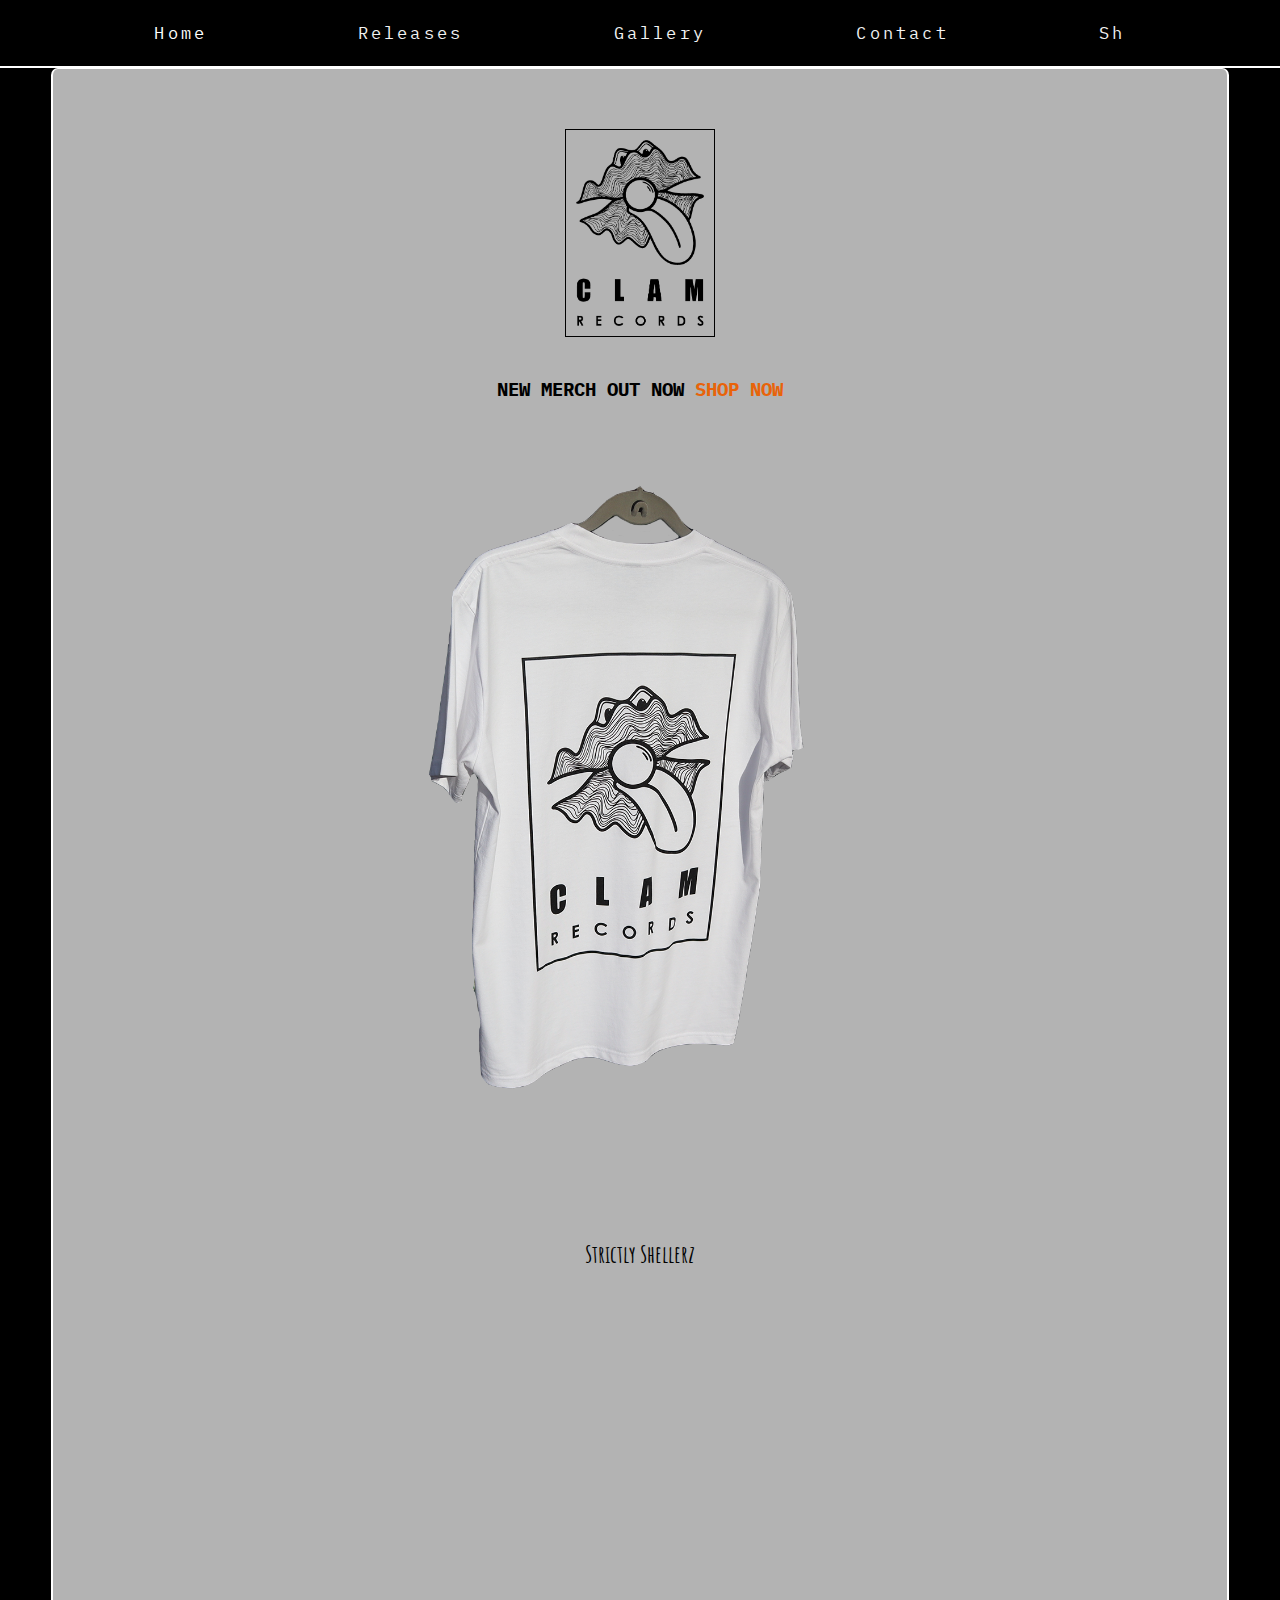
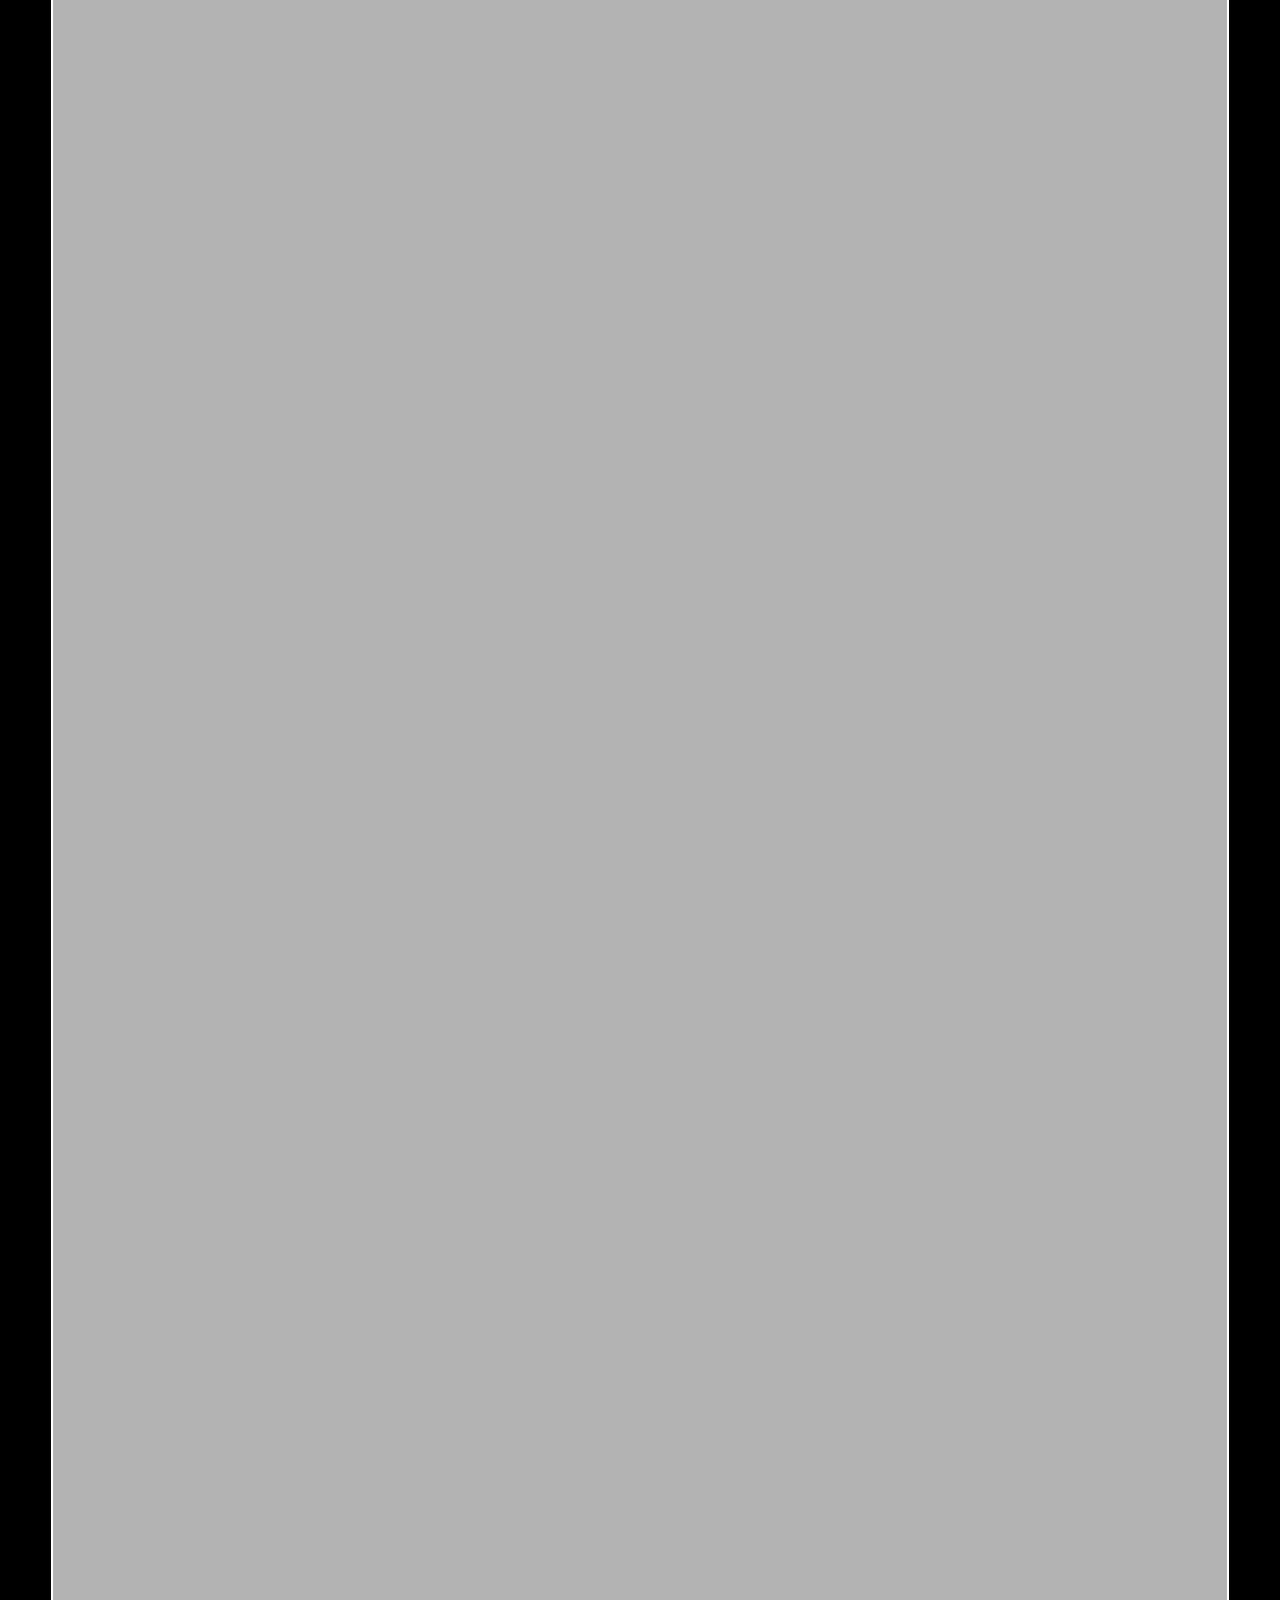
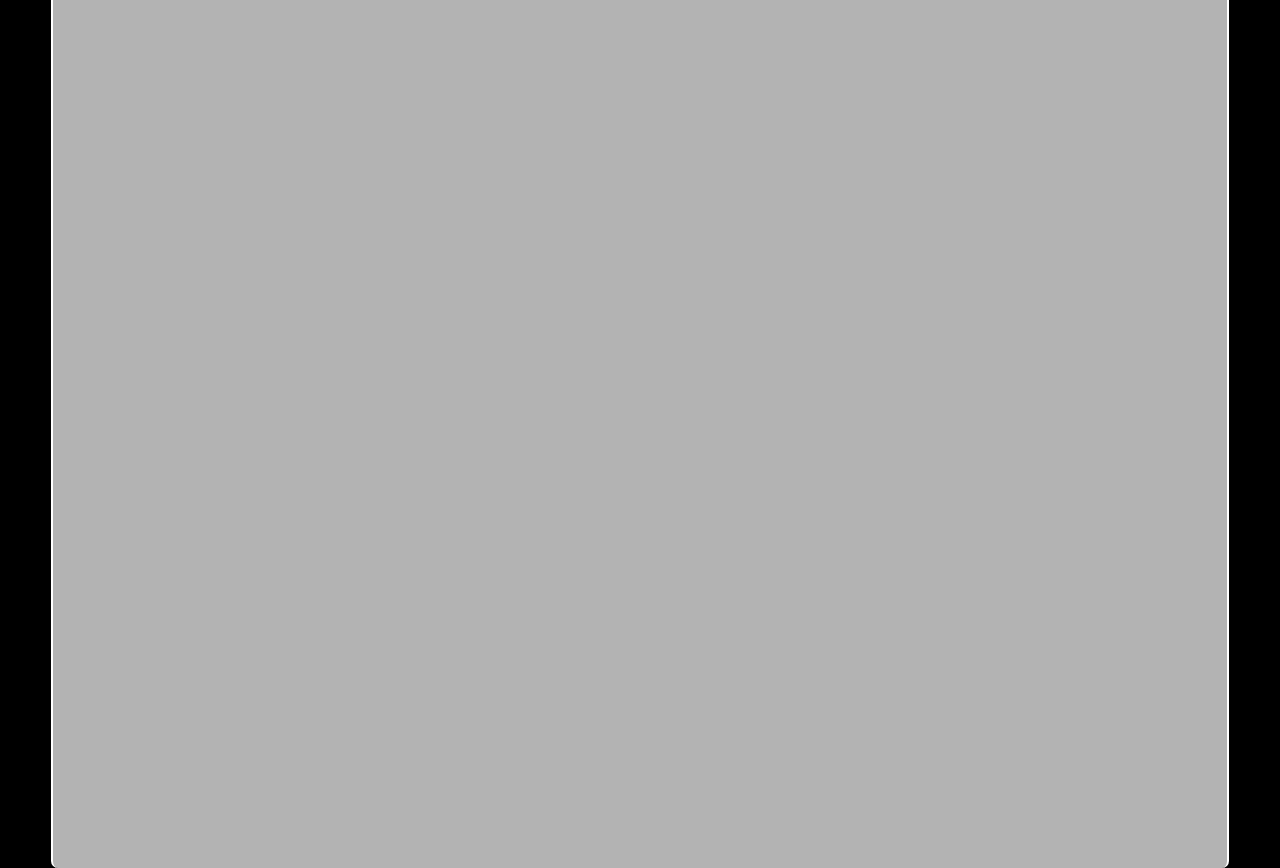
<file: index.html>
<!DOCTYPE html>
<html lang="en">
<head>
    <meta charset="UTF-8">
    <meta http-equiv="X-UA-Compatible" content="IE=edge">
    <meta name="viewport" content="width=device-width, initial-scale=1.0">
    <link rel="stylesheet" href="https://use.fontawesome.com/releases/v5.15.4/css/all.css" integrity="sha384-DyZ88mC6Up2uqS4h/KRgHuoeGwBcD4Ng9SiP4dIRy0EXTlnuz47vAwmeGwVChigm" crossorigin="anonymous">
    <link rel="stylesheet" href="./styles1.css">
    <link rel="preconnect" href="https://fonts.googleapis.com">
    <link rel="preconnect" href="https://fonts.googleapis.com">
    <link rel="preconnect" href="https://fonts.gstatic.com" crossorigin>
    <link href="https://fonts.googleapis.com/css2?family=Amatic+SC&family=Satisfy&display=swap" rel="stylesheet">
    <link href='https://fonts.googleapis.com/css?family=IBM+Plex+Mono:400,500,700' rel="stylesheet">
    <link rel="apple-touch-icon" sizes="180x180" href="/apple-touch-icon.png">
    <link rel="icon" type="image/png" sizes="32x32" href="/favicon-32x32.png">
    <link rel="icon" type="image/png" sizes="16x16" href="/favicon-16x16.png">
    <link rel="manifest" href="/site.webmanifest">
    <title>Clam Records</title>
</head>
<body>
    <div class="navbar" id="myTopNav">
        <a href="./index.html" class="active">Home</a>
        <a href="./releases.html">Releases</a>
        <a href="gallery.html">Gallery</a>
        <a href="./contact.html">Contact</a>
        <a href="./merch.html">Sh</a>
        <a href="javascript:void(0);" class="icon" onclick="myFunction()">
            <i class="fa fa-bars"></i>
            </a>


    </div>

    <div class="main">



            <div class="inner-main">

            <img class="logo" src="./images/CLAM RECORDS NO BG PS.png" alt="labellogo">
            <h3>NEW MERCH OUT NOW <a href="./merch.html">SHOP NOW</a></h3>

              <img class="highlight" src="./images/merch clam tee back sun.png" alt="">




            <!-- <button onclick="func1()" class="BUTTON_WXJ" type="submit">CLICK TO ENTER<a href="./home.html" ></a></button> -->
            <p id="quote-para"></p>

            </div>

    </div>



    
</body>

<script src="./app.js"></script>
<!-- Meta Pixel Code -->
<script>
    !function(f,b,e,v,n,t,s)
    {if(f.fbq)return;n=f.fbq=function(){n.callMethod?
    n.callMethod.apply(n,arguments):n.queue.push(arguments)};
    if(!f._fbq)f._fbq=n;n.push=n;n.loaded=!0;n.version='2.0';
    n.queue=[];t=b.createElement(e);t.async=!0;
    t.src=v;s=b.getElementsByTagName(e)[0];
    s.parentNode.insertBefore(t,s)}(window, document,'script',
    'https://connect.facebook.net/en_US/fbevents.js');
    fbq('init', '203513021838628');
    fbq('track', 'PageView');
  </script>
  <noscript><img height="1" width="1" style="display:none"
    src="https://www.facebook.com/tr?id=203513021838628&ev=PageView&noscript=1"
  /></noscript>
  <!-- End Meta Pixel Code -->
</html>
</file>
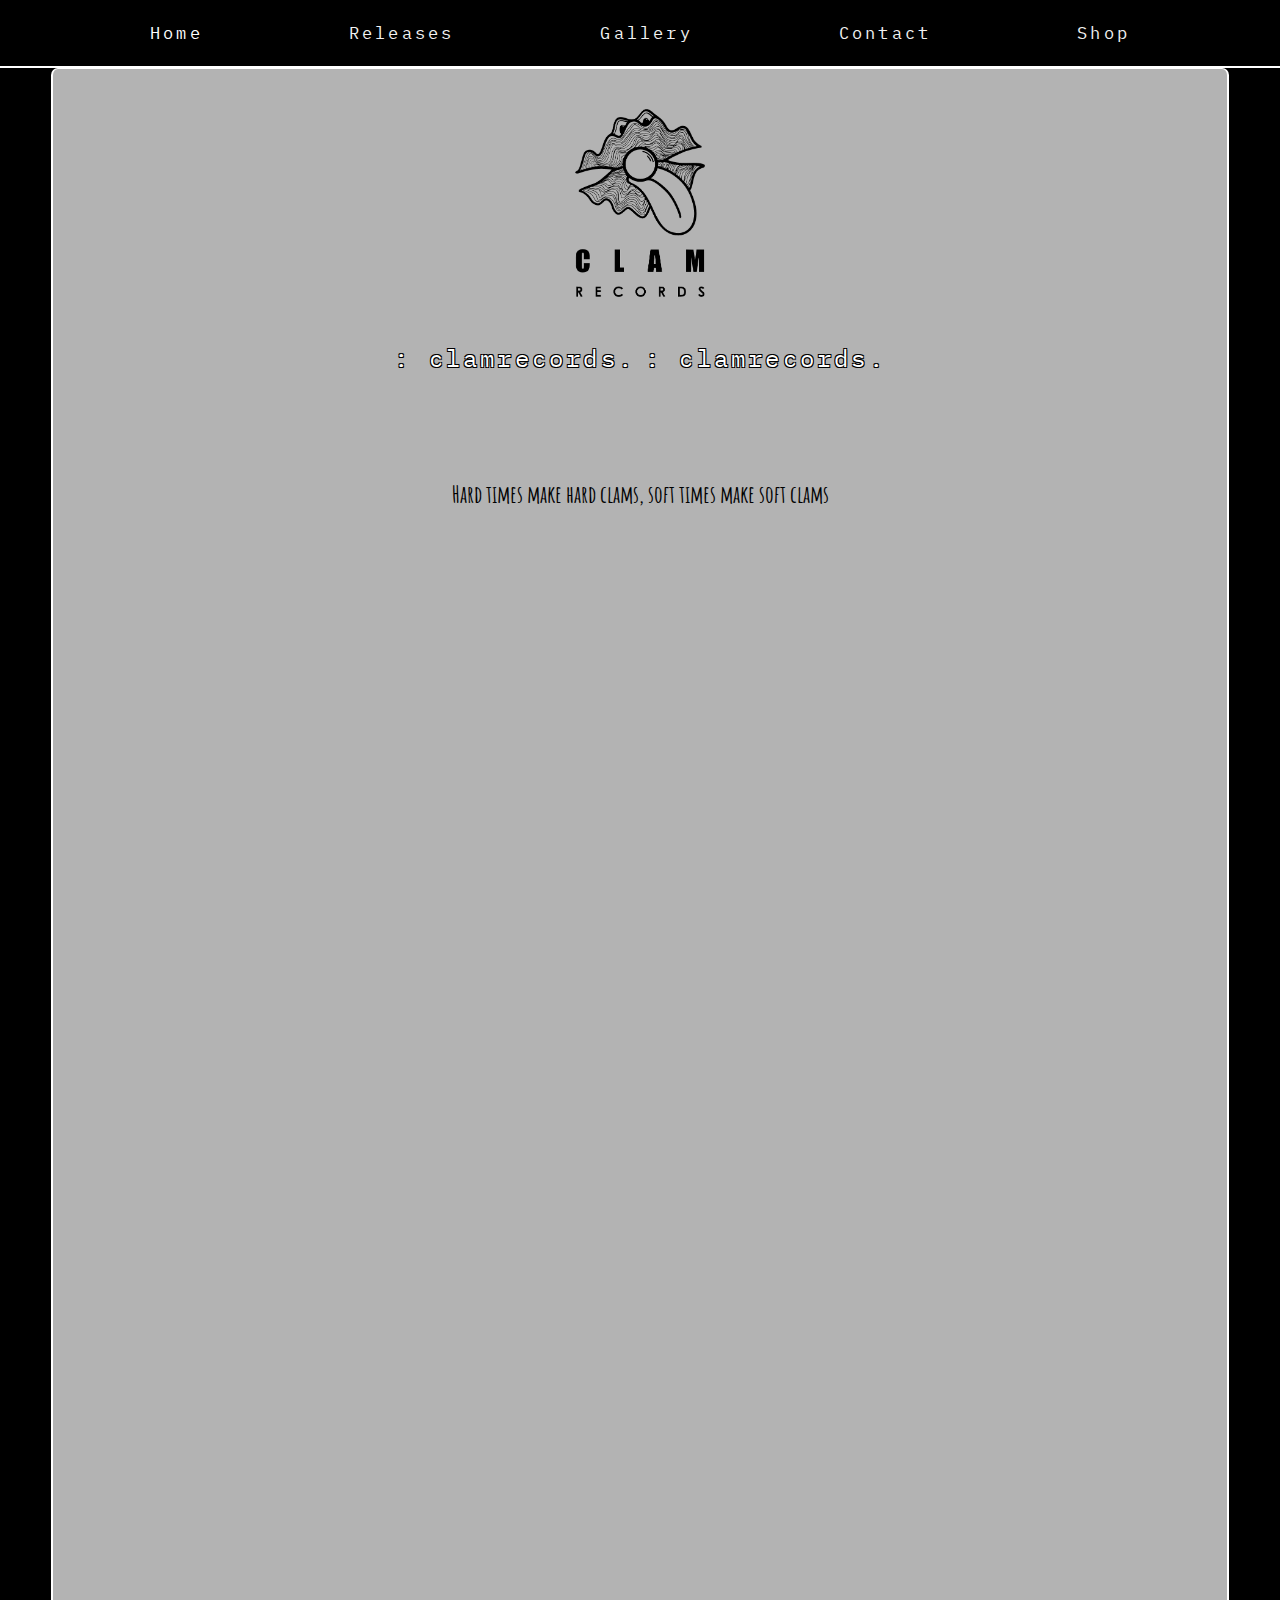
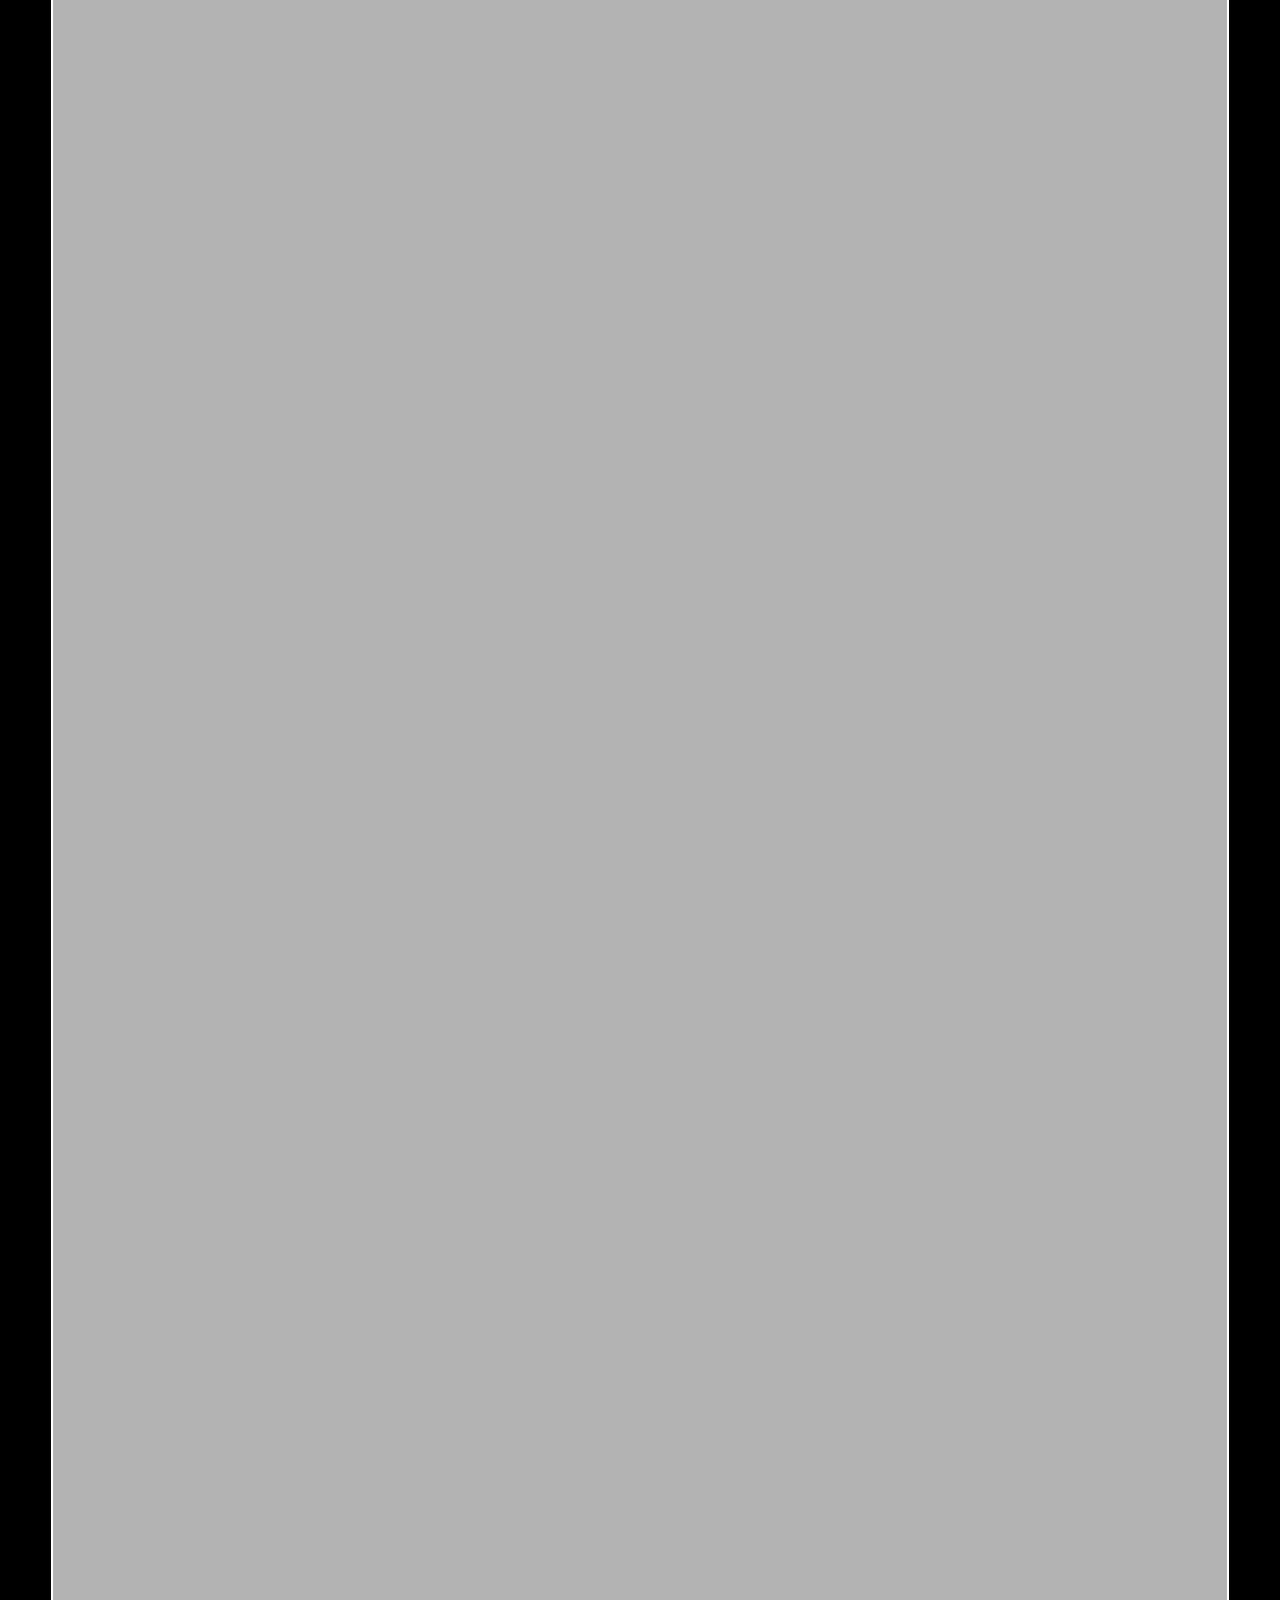
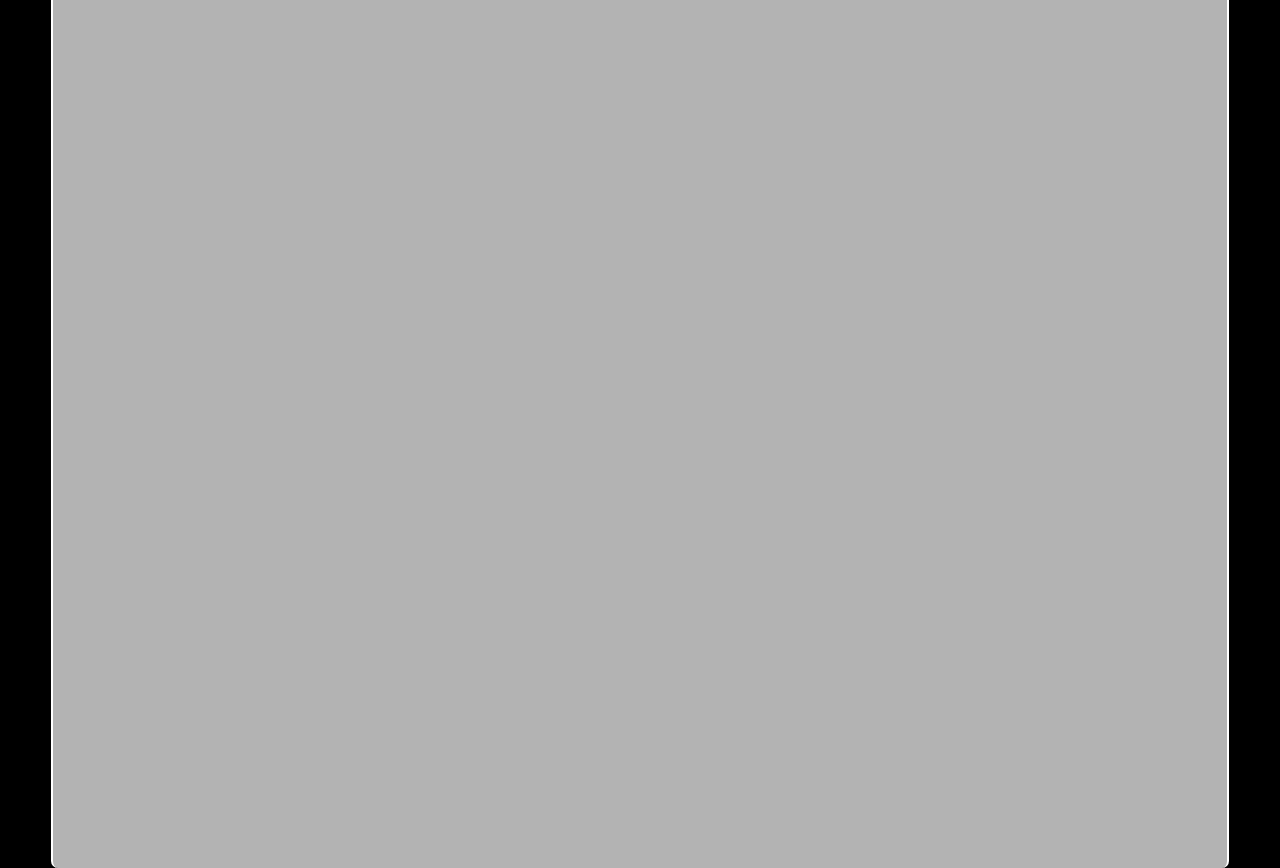
<file: contact.html>
<!DOCTYPE html>
<html lang="en">
<head>
    <meta charset="UTF-8">
    <meta http-equiv="X-UA-Compatible" content="IE=edge">
    <meta name="viewport" content="width=device-width, initial-scale=1.0">
    <link rel="stylesheet" href="https://use.fontawesome.com/releases/v5.15.4/css/all.css" integrity="sha384-DyZ88mC6Up2uqS4h/KRgHuoeGwBcD4Ng9SiP4dIRy0EXTlnuz47vAwmeGwVChigm" crossorigin="anonymous">
    <link rel="stylesheet" href="./styles1.css">
    <link rel="preconnect" href="https://fonts.googleapis.com">
    <link rel="preconnect" href="https://fonts.googleapis.com">
    <link rel="preconnect" href="https://fonts.gstatic.com" crossorigin>
    <link href="https://fonts.googleapis.com/css2?family=Amatic+SC&family=Satisfy&display=swap" rel="stylesheet">
    <link href='https://fonts.googleapis.com/css?family=IBM+Plex+Mono:400,500,700' rel="stylesheet">
    <link rel="apple-touch-icon" sizes="180x180" href="/apple-touch-icon.png">
    <link rel="icon" type="image/png" sizes="32x32" href="/favicon-32x32.png">
    <link rel="icon" type="image/png" sizes="16x16" href="/favicon-16x16.png">
    <link rel="manifest" href="/site.webmanifest">
    <title>Clam Records</title>
</head>
<body>
    <div class="navbar" id="myTopNav">
        <a href="./index.html" class="active">Home</a>
        <a href="./releases.html">Releases</a>
        <a href="./gallery.html">Gallery</a>
        <a href="./contact.html">Contact</a>
        <a href="./merch.html">Shop</a>
        <a href="javascript:void(0);" class="icon" onclick="myFunction()">
            <i class="fa fa-bars"></i>
            </a>


    </div>

    <div class="main">



            <div class="inner-main">


            <img class="invert-pic" src="./images/CLAM RECORDS NO BG PS.png"  alt="labellogo">
            <div class="content-holder">
                <p><a href="https://www.instagram.com/clamrecords/"><i class="fab fa-instagram"></i>: clamrecords.</a></p>
                <p><a href="https://www.facebook.com/Clam-Records-100619959350402"><i class="fab fa-facebook"></i>: clamrecords.</a></p>



            </div>

            <p id="quote-para"></p>

            </div>

    </div>



    
</body>

<script src="./app.js"></script>
<!-- Meta Pixel Code -->
<script>
    !function(f,b,e,v,n,t,s)
    {if(f.fbq)return;n=f.fbq=function(){n.callMethod?
    n.callMethod.apply(n,arguments):n.queue.push(arguments)};
    if(!f._fbq)f._fbq=n;n.push=n;n.loaded=!0;n.version='2.0';
    n.queue=[];t=b.createElement(e);t.async=!0;
    t.src=v;s=b.getElementsByTagName(e)[0];
    s.parentNode.insertBefore(t,s)}(window, document,'script',
    'https://connect.facebook.net/en_US/fbevents.js');
    fbq('init', '203513021838628');
    fbq('track', 'PageView');

  </script>
  <noscript><img height="1" width="1" style="display:none"
    src="https://www.facebook.com/tr?id=203513021838628&ev=PageView&noscript=1"
  /></noscript>
  <!-- End Meta Pixel Code -->
</html>
</file>
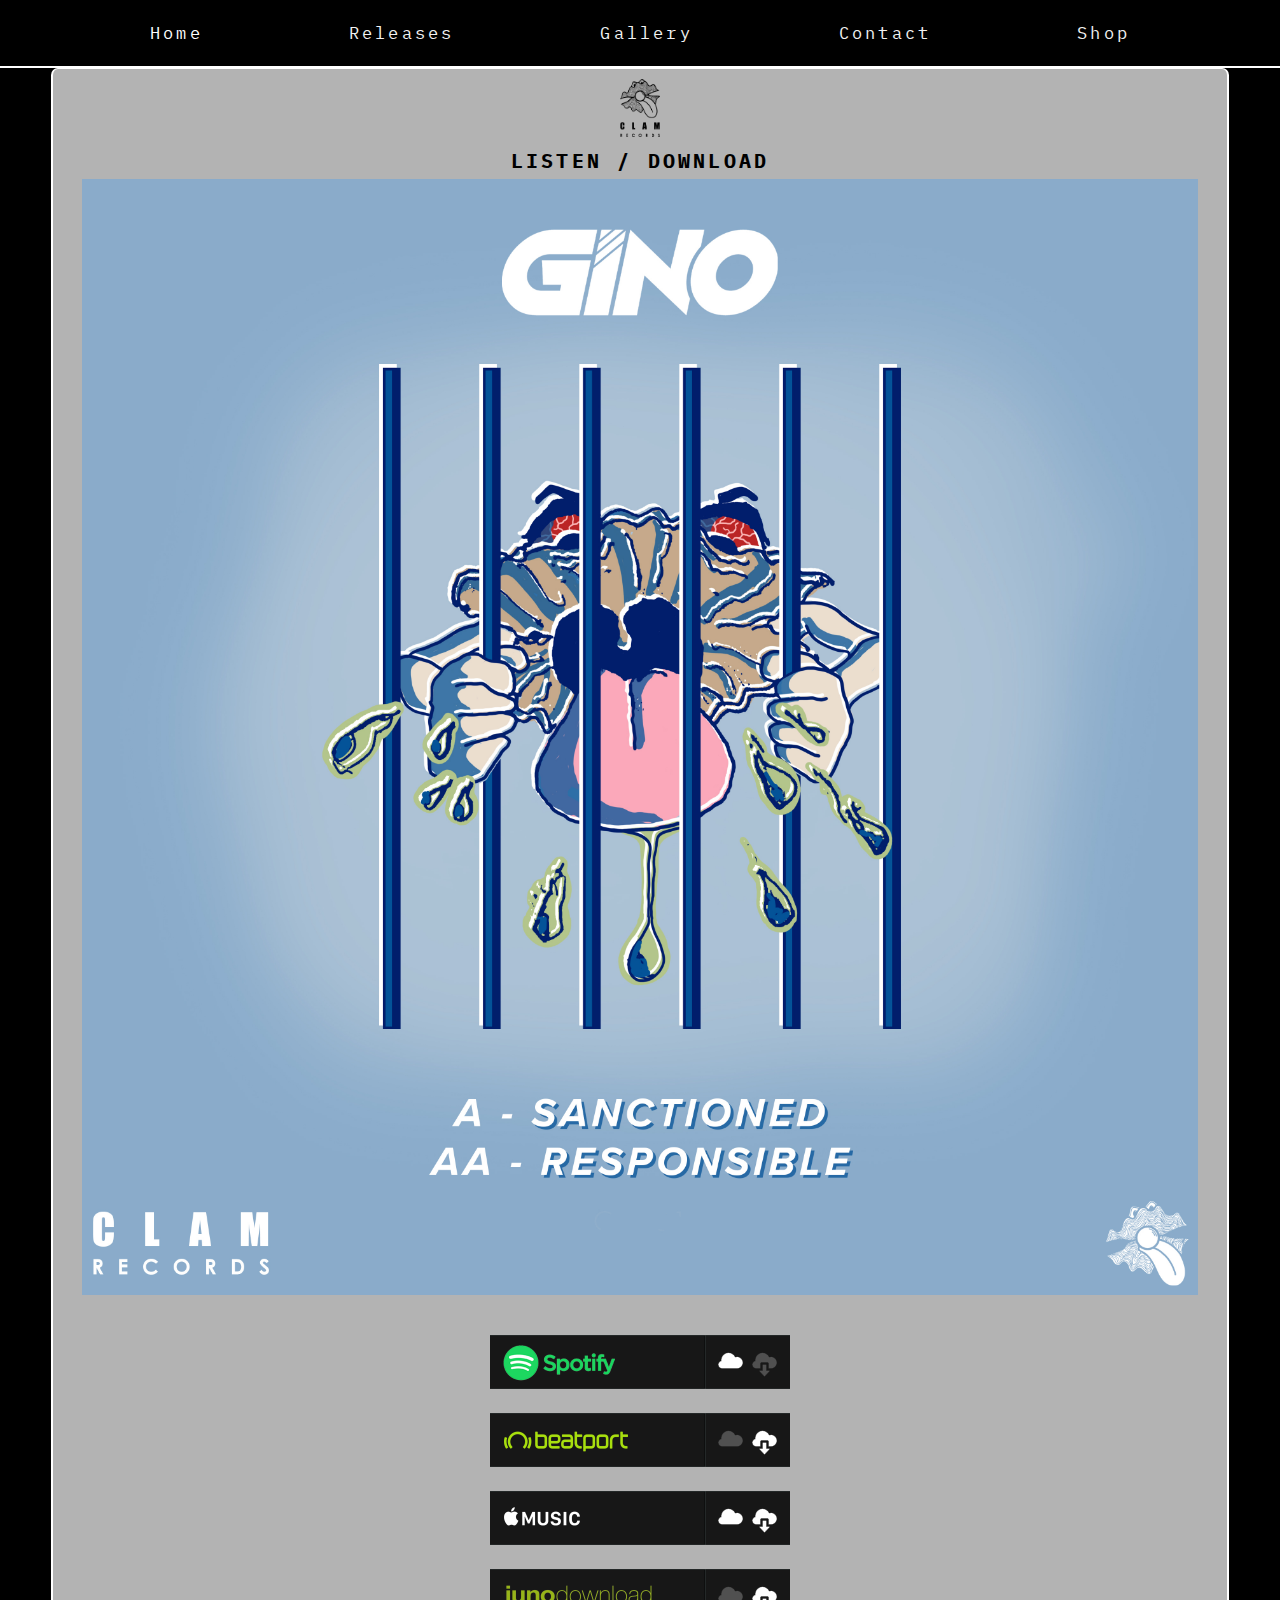
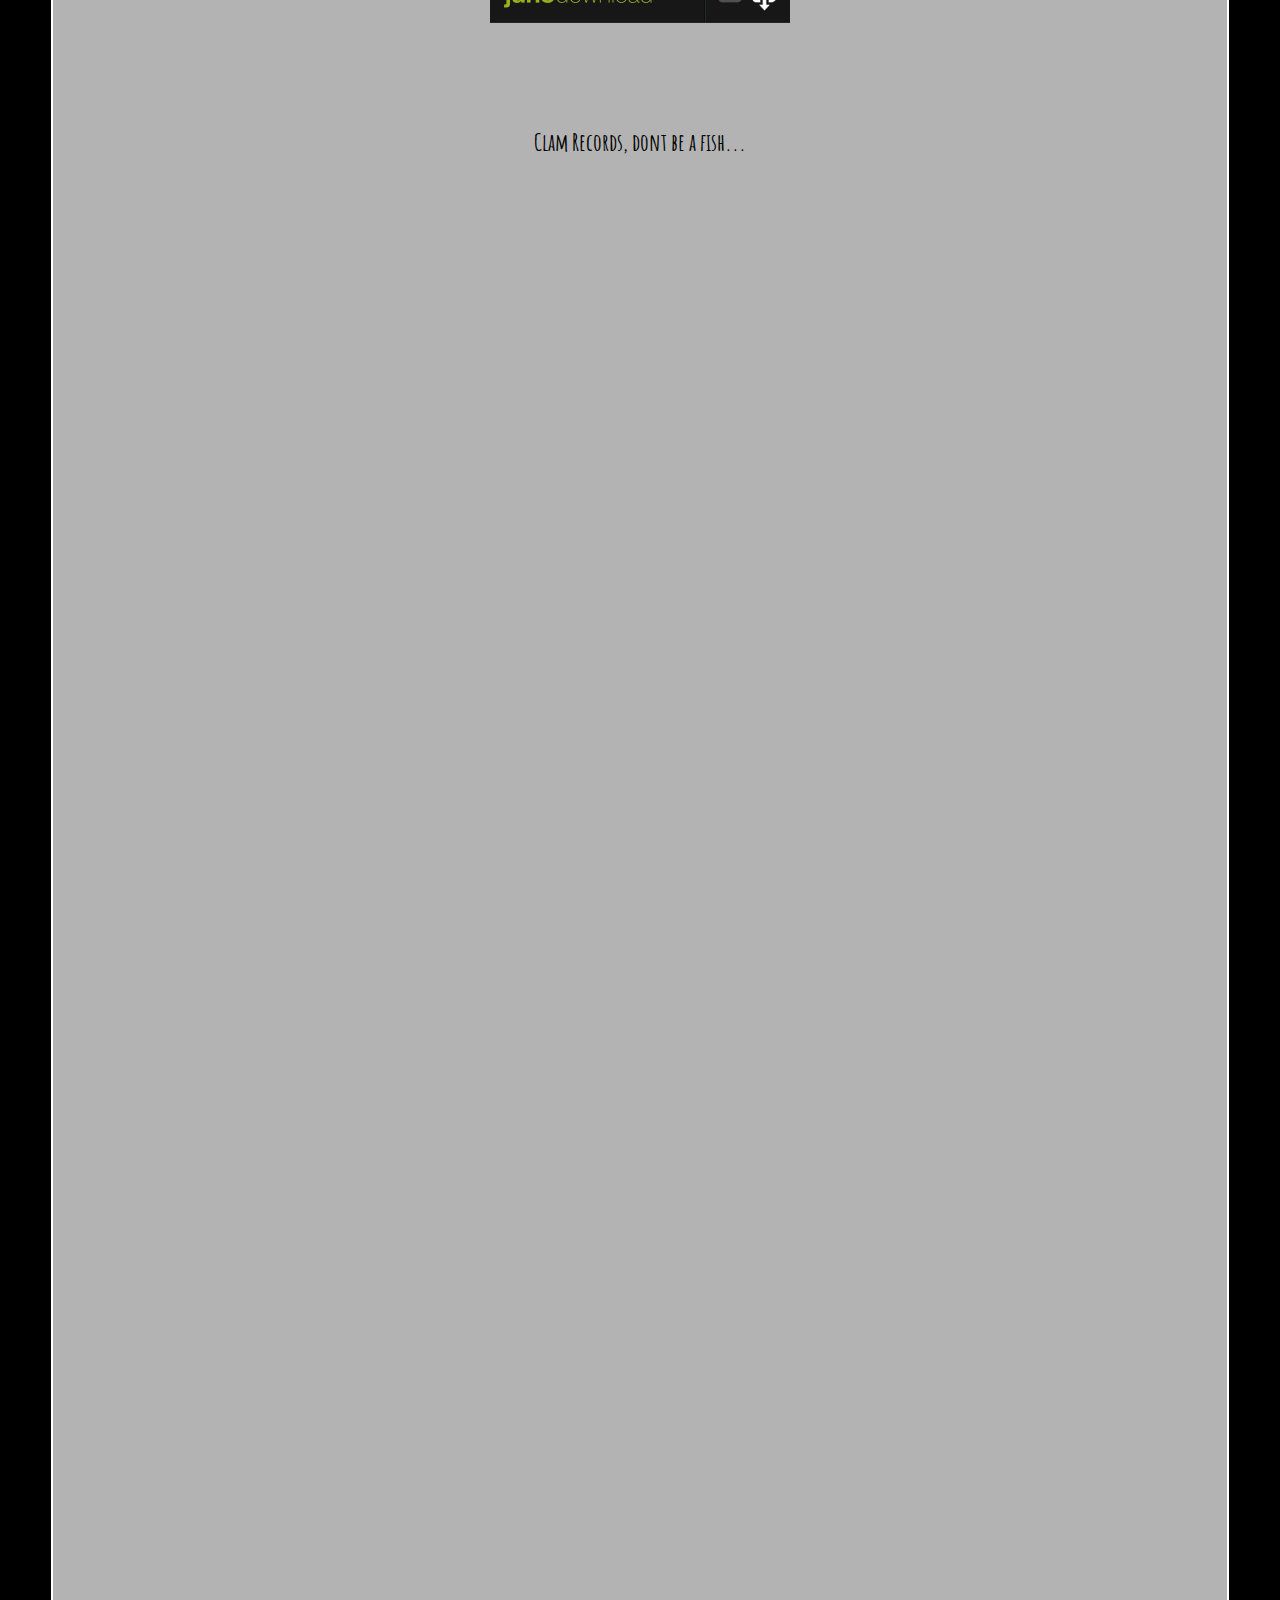
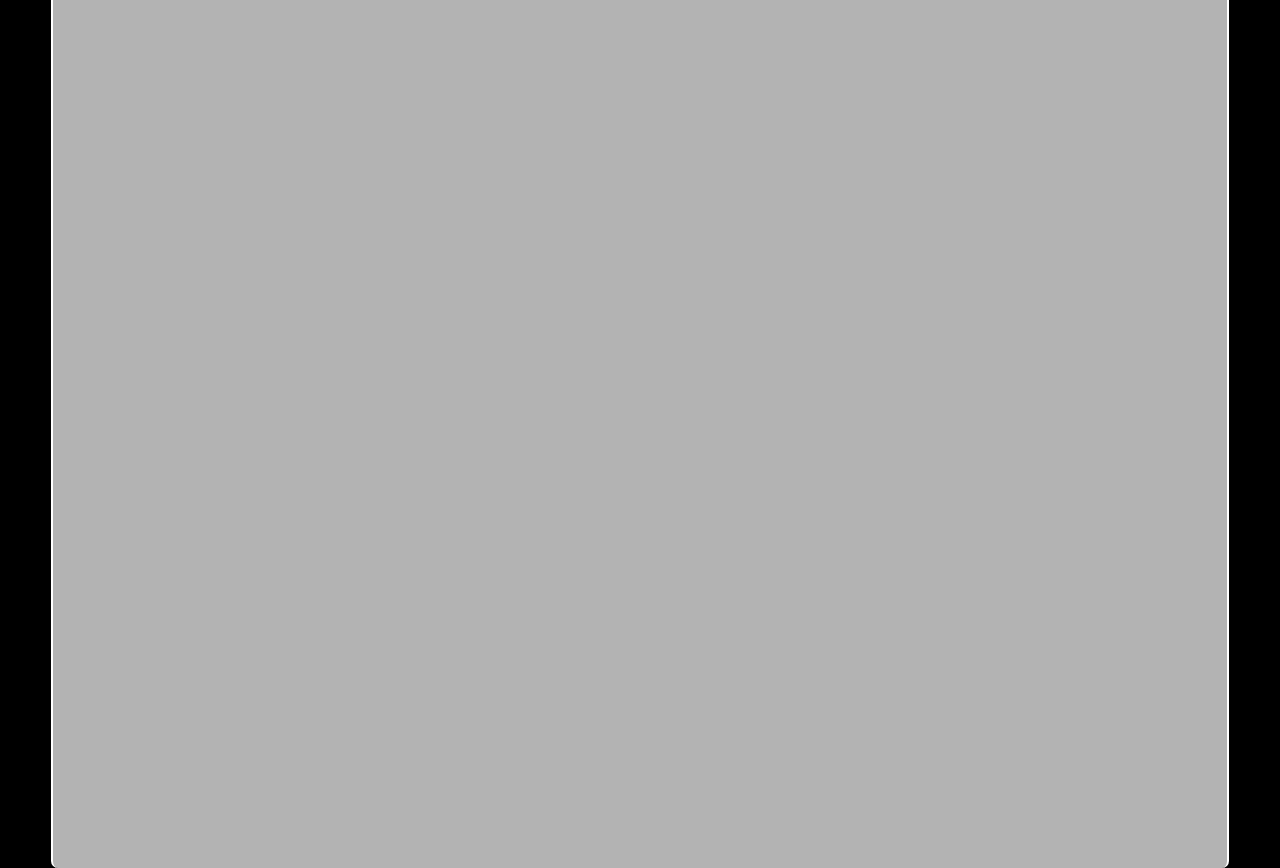
<file: landing001.html>
<!DOCTYPE html>
<html lang="en">
<head>
    <meta charset="UTF-8">
    <meta http-equiv="X-UA-Compatible" content="IE=edge">
    <meta name="viewport" content="width=device-width, initial-scale=1.0">
    <link rel="stylesheet" href="https://use.fontawesome.com/releases/v5.15.4/css/all.css" integrity="sha384-DyZ88mC6Up2uqS4h/KRgHuoeGwBcD4Ng9SiP4dIRy0EXTlnuz47vAwmeGwVChigm" crossorigin="anonymous">
    <link rel="stylesheet" href="./styles1.css">
    <link rel="preconnect" href="https://fonts.googleapis.com">
    <link rel="preconnect" href="https://fonts.googleapis.com">
    <link rel="preconnect" href="https://fonts.gstatic.com" crossorigin>
    <link href="https://fonts.googleapis.com/css2?family=Amatic+SC&family=Satisfy&display=swap" rel="stylesheet">
    <link href='https://fonts.googleapis.com/css?family=IBM+Plex+Mono:400,500,700' rel="stylesheet">
    <link rel="apple-touch-icon" sizes="180x180" href="/apple-touch-icon.png">
    <link rel="icon" type="image/png" sizes="32x32" href="/favicon-32x32.png">
    <link rel="icon" type="image/png" sizes="16x16" href="/favicon-16x16.png">
    <link rel="manifest" href="/site.webmanifest">
    <title>Clam Records</title>
</head>
<body>
    <div class="navbar" id="myTopNav">
        <a href="./index.html" class="active">Home</a>
        <a href="./releases.html">Releases</a>
        <a href="./gallery.html">Gallery</a>
        <a href="./contact.html">Contact</a>
        <a href="./merch.html">Shop</a>
        <a href="javascript:void(0);" class="icon" onclick="myFunction()">
            <i class="fa fa-bars"></i>
            </a>


    </div>

    <div class="main">



            <div class="inner-main">

<div class="logo-holder">
    <img class="invert-pic" style="width: 60px; padding: 10px;" src="./images/CLAM RECORDS NO BG PS.png" alt="labellogo">
    <p>LISTEN / DOWNLOAD</p>
</div>

            <div class="content-holder-landing">
                <div class="release-pic-landing">
                    <div >
                    <a href="#">
                        <img class="artwork" src="./images/CR001_FINALL.jpg">
                    </a>
                    </div>

                    <div id="cunt">
                    <a id="spotify-btn" onclick="spotty()" href="https://ffm.to/yv7kqjo/spotify" target="_blank">
                        <img class="landing-link" src="images/spotify landing.png" alt="http://www.higheq.net/splash/FR002/images/spotify.png">
                    </a>
                    <br>
                    <a href="https://www.beatport.com/release/sanctioned-responsible/3766069" target="_blank">
                        <img class="landing-link" src="images/beatport landing.png" alt="http://www.higheq.net/splash/FR002/images/beatport.png">
                    </a>
                    <br>
                    <a href="https://music.apple.com/gb/album/sanctioned-responsible-single/1626451712" target="_blank">
                        <img class="landing-link"src="images/apple landing.png" alt="">
                    </a>
                    <br>
                    <a href="https://www.junodownload.com/products/gino-sanctioned-responsible/5611308-02/" target="_blank">
                        <img class="landing-link"src="images/juno landing.png" alt="">
                    </a>
                    <p id="quote-para"></p>
                </div>




                </div>


            </div>




            </div>

    </div>



    
</body>

<script src="./app.js"></script>
<!-- Meta Pixel Code -->
<script>
    !function(f,b,e,v,n,t,s)
    {if(f.fbq)return;n=f.fbq=function(){n.callMethod?
    n.callMethod.apply(n,arguments):n.queue.push(arguments)};
    if(!f._fbq)f._fbq=n;n.push=n;n.loaded=!0;n.version='2.0';
    n.queue=[];t=b.createElement(e);t.async=!0;
    t.src=v;s=b.getElementsByTagName(e)[0];
    s.parentNode.insertBefore(t,s)}(window, document,'script',
    'https://connect.facebook.net/en_US/fbevents.js');
    fbq('init', '203513021838628');
    fbq('track', 'PageView');
  </script>
  <script>
      (spotty ()={
          return:
          fbq('trackCustom')
      });
  </script>
  <noscript><img height="1" width="1" style="display:none"
    src="https://www.facebook.com/tr?id=203513021838628&ev=PageView&noscript=1"
  /></noscript>
  <!-- End Meta Pixel Code -->
</html>
</file>
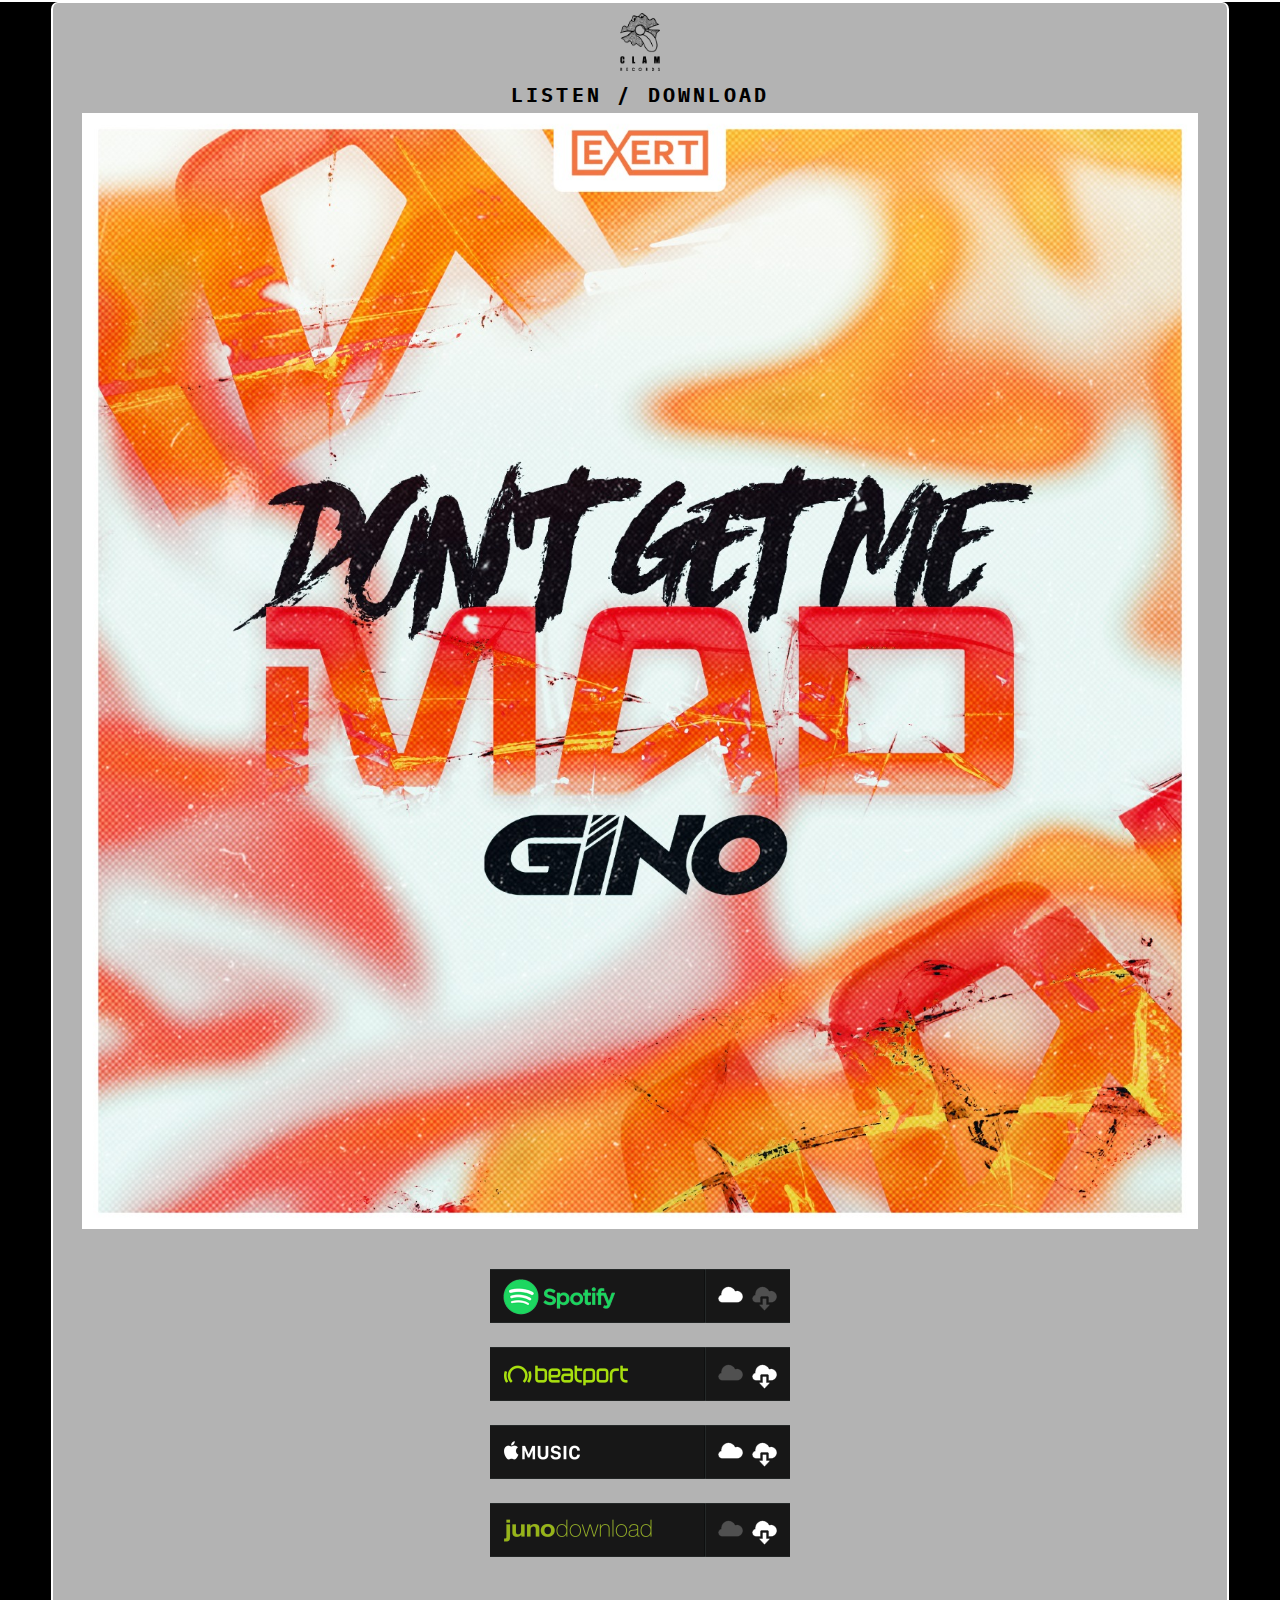
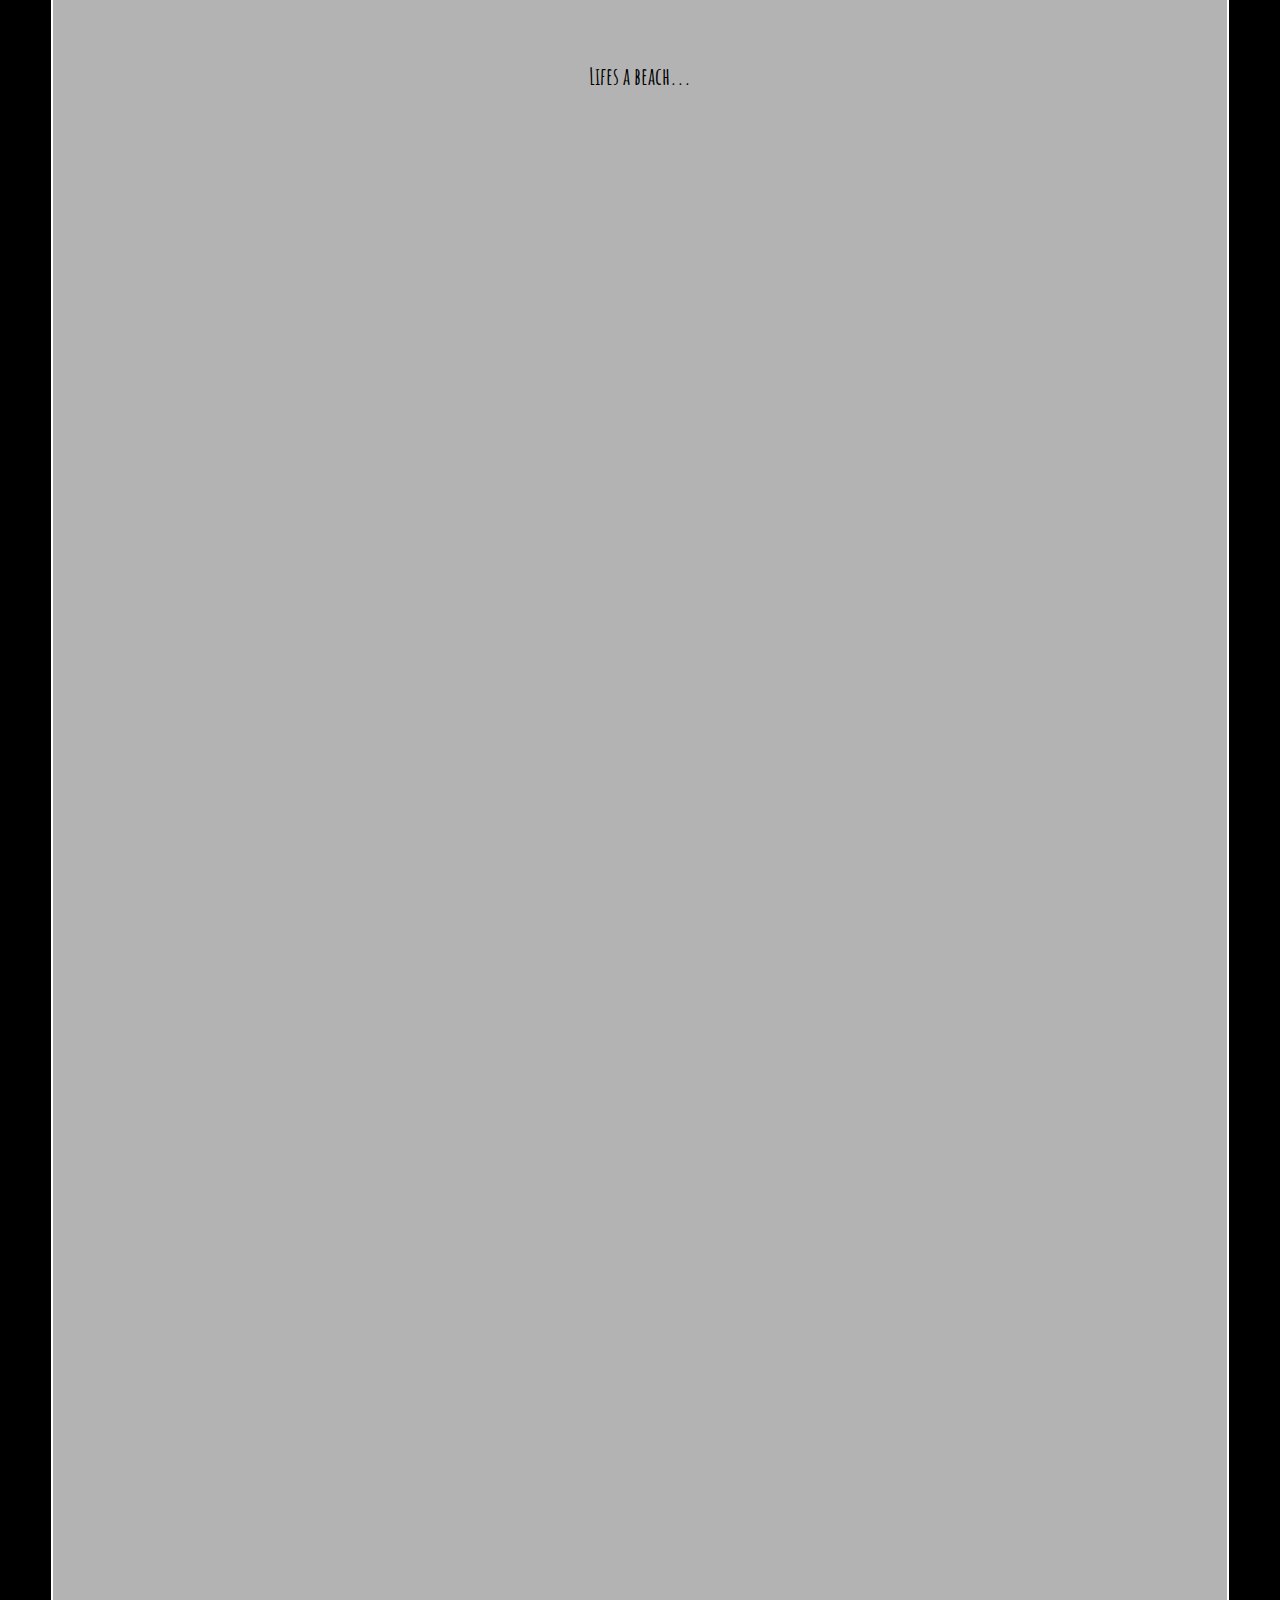
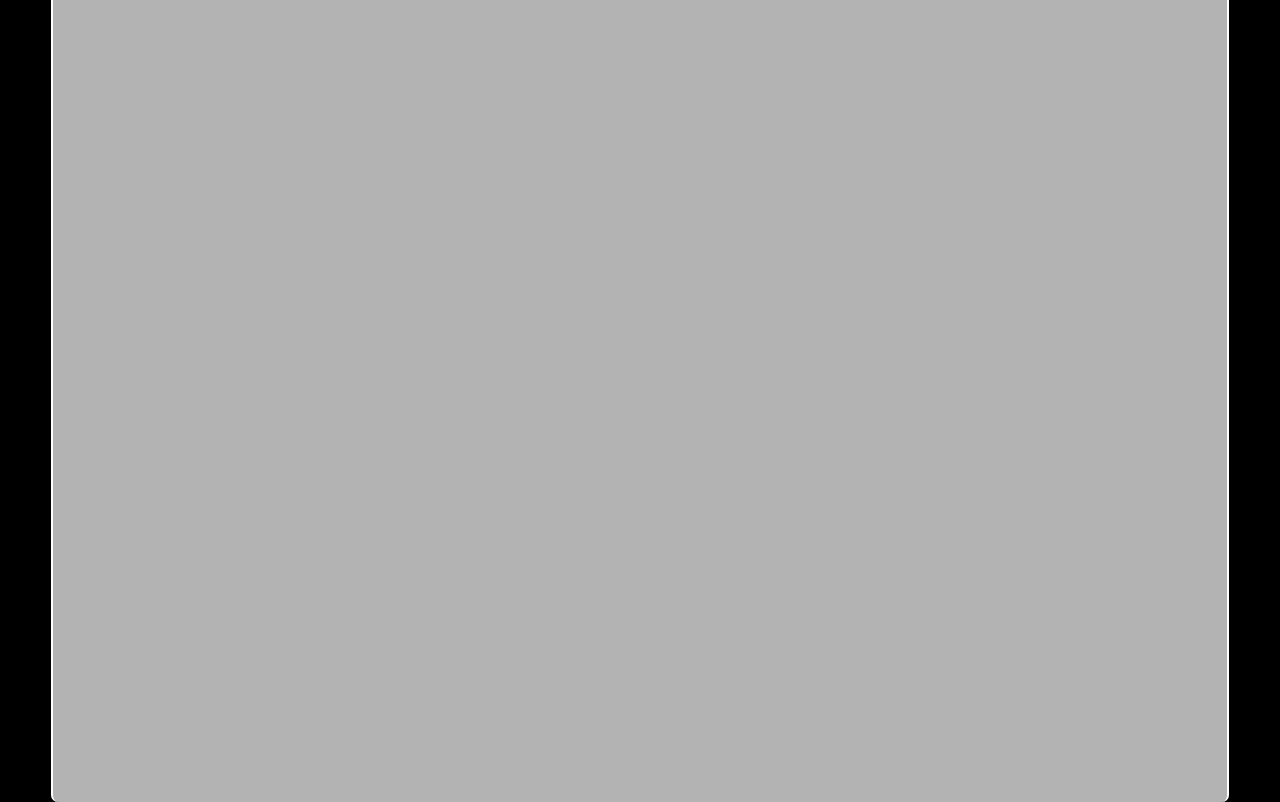
<file: landing004.html>
<!DOCTYPE html>
<html lang="en">
<head>
    <meta charset="UTF-8">
    <meta http-equiv="X-UA-Compatible" content="IE=edge">
    <meta name="viewport" content="width=device-width, initial-scale=1.0">
    <link rel="stylesheet" href="https://use.fontawesome.com/releases/v5.15.4/css/all.css" integrity="sha384-DyZ88mC6Up2uqS4h/KRgHuoeGwBcD4Ng9SiP4dIRy0EXTlnuz47vAwmeGwVChigm" crossorigin="anonymous">
    <link rel="stylesheet" href="./styles1.css">
    <link rel="preconnect" href="https://fonts.googleapis.com">
    <link rel="preconnect" href="https://fonts.googleapis.com">
    <link rel="preconnect" href="https://fonts.gstatic.com" crossorigin>
    <link href="https://fonts.googleapis.com/css2?family=Amatic+SC&family=Satisfy&display=swap" rel="stylesheet">
    <link href='https://fonts.googleapis.com/css?family=IBM+Plex+Mono:400,500,700' rel="stylesheet">
    <link rel="apple-touch-icon" sizes="180x180" href="/apple-touch-icon.png">
    <link rel="icon" type="image/png" sizes="32x32" href="/favicon-32x32.png">
    <link rel="icon" type="image/png" sizes="16x16" href="/favicon-16x16.png">
    <link rel="manifest" href="/site.webmanifest">
    <title>Clam Records</title>
</head>
<body>
    <div class="navbar" id="myTopNav">
        <!-- <a href="./index.html" class="active">Home</a>
        <a href="./releases.html">Releases</a>
        <a href="./gallery.html">Gallery</a>
        <a href="./contact.html">Contact</a>
        <a href="./merch.html">Merch</a>
        <a href="javascript:void(0);" class="icon" onclick="myFunction()">
            <i class="fa fa-bars"></i>
            </a> -->


    </div>

    <div class="main">



            <div class="inner-main">

<div class="logo-holder">
    <img class="invert-pic" style="width: 60px; padding: 10px;" src="./images/CLAM RECORDS NO BG PS.png" alt="labellogo">
    <p>LISTEN / DOWNLOAD</p>
</div>

            <div class="content-holder-landing">
                <div class="release-pic-landing">
                    <div >
                    <a href="#">
                        <img class="artwork" src="./images/WhatsApp Image 2023-06-16 at 14.40.36 (1).jpeg">
                    </a>
                    </div>

                    <div id="cunt">
                    <a id="spotify-btn" onclick="spotty()" href="https://open.spotify.com/track/4hdSEzJivQcoKPswo0jogV?si=de8c0baf3133459b" target="_blank">
                        <img class="landing-link" src="images/spotify landing.png" alt="http://www.higheq.net/splash/FR002/images/spotify.png">
                    </a>
                    <br>
                    <a href="https://www.beatport.com/track/dont-get-me-mad/17907546" target="_blank">
                        <img class="landing-link" src="images/beatport landing.png" alt="http://www.higheq.net/splash/FR002/images/beatport.png">
                    </a>
                    <br>
                    <a href="https://music.apple.com/gb/album/dont-get-me-mad/1695910092?i=1695910093" target="_blank">
                        <img class="landing-link"src="images/apple landing.png" alt="">
                    </a>
                    <br>
                    <a href="https://www.junodownload.com/products/gino-dont-get-me-mad/6208955-02/?ffm=FFM_5e895e4d79ade20965a21f51c2e9f630" target="_blank">
                        <img class="landing-link"src="images/juno landing.png" alt="">
                    </a>
                    <p id="quote-para"></p>
                </div>




                </div>


            </div>




            </div>

    </div>



    
</body>

<script src="./app.js"></script>
<!-- Meta Pixel Code -->
<script>
    !function(f,b,e,v,n,t,s)
    {if(f.fbq)return;n=f.fbq=function(){n.callMethod?
    n.callMethod.apply(n,arguments):n.queue.push(arguments)};
    if(!f._fbq)f._fbq=n;n.push=n;n.loaded=!0;n.version='2.0';
    n.queue=[];t=b.createElement(e);t.async=!0;
    t.src=v;s=b.getElementsByTagName(e)[0];
    s.parentNode.insertBefore(t,s)}(window, document,'script',
    'https://connect.facebook.net/en_US/fbevents.js');
    fbq('init', '203513021838628');
    fbq('track', 'PageView');
  </script>
  <script>
      (spotty ()={
          return:
          fbq('trackCustom')
      });
  </script>
  <noscript><img height="1" width="1" style="display:none"
    src="https://www.facebook.com/tr?id=203513021838628&ev=PageView&noscript=1"
  /></noscript>
  <!-- End Meta Pixel Code -->
</html>
</file>
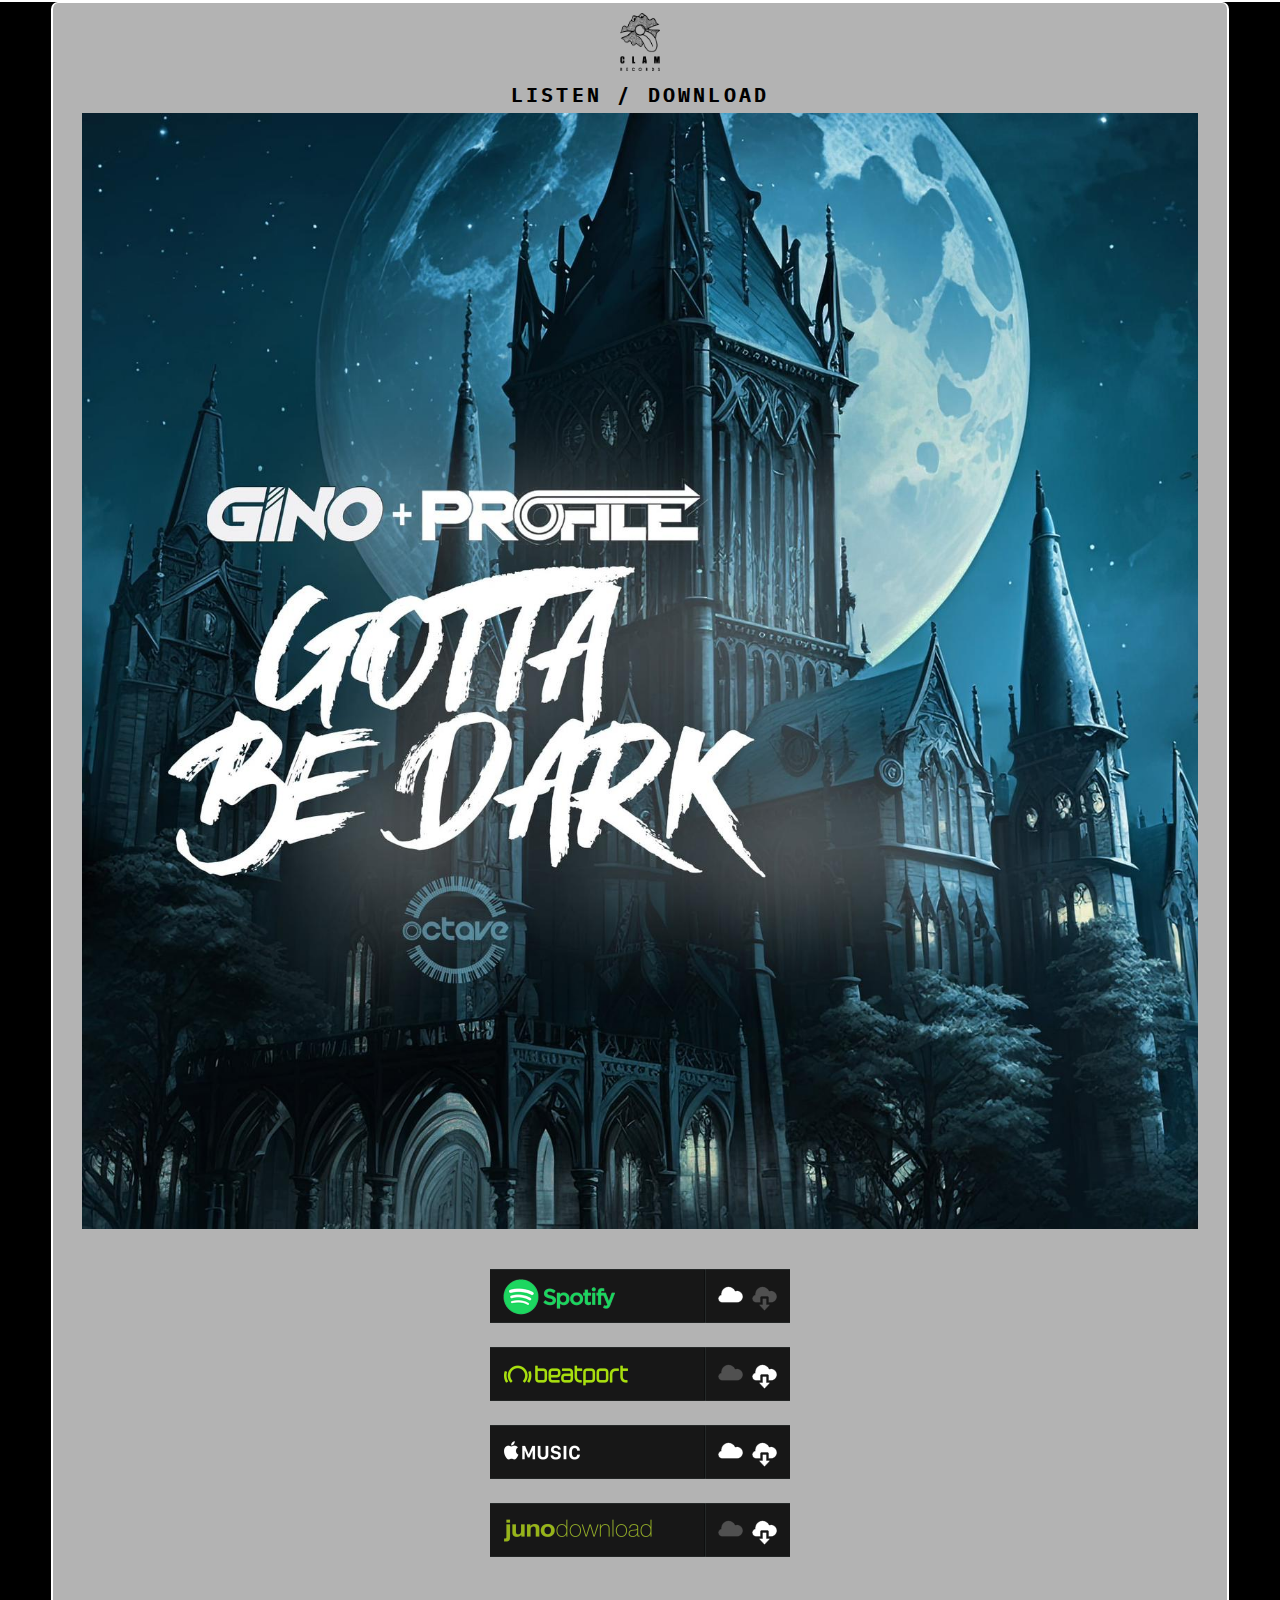
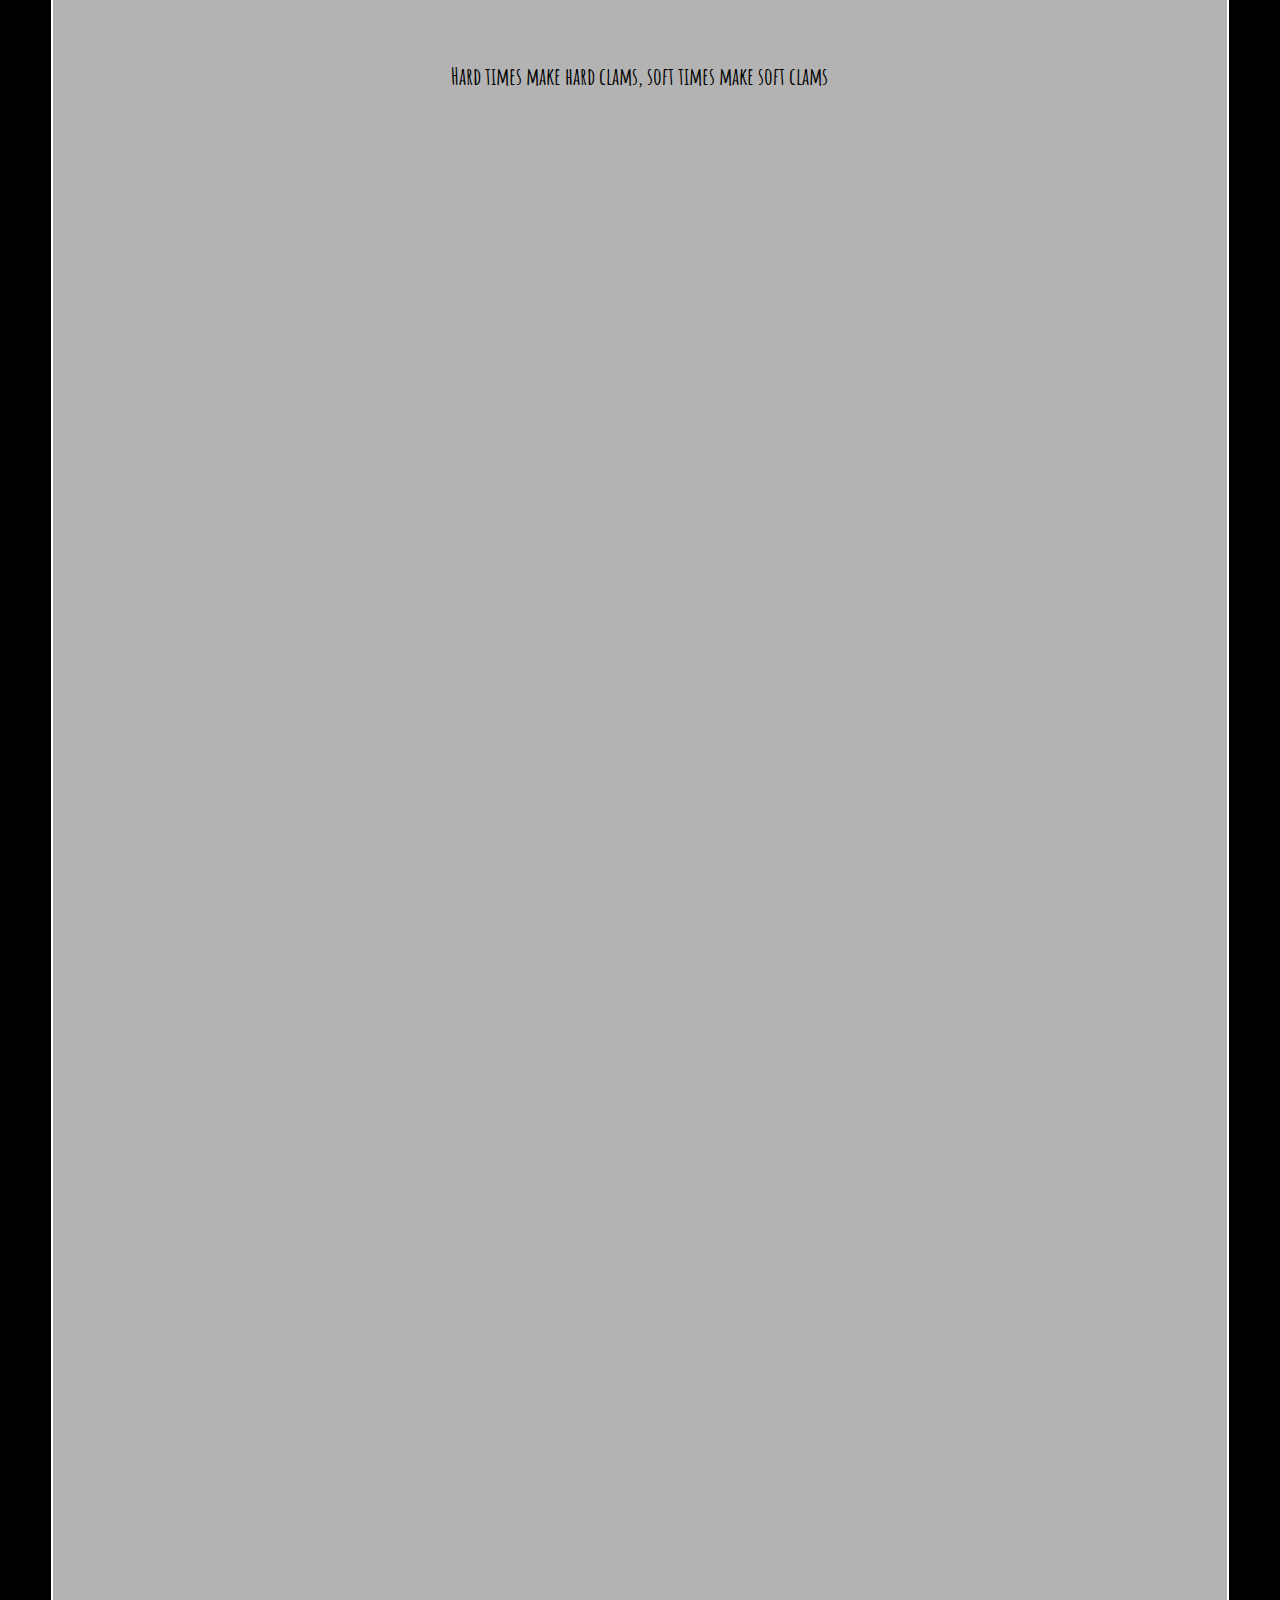
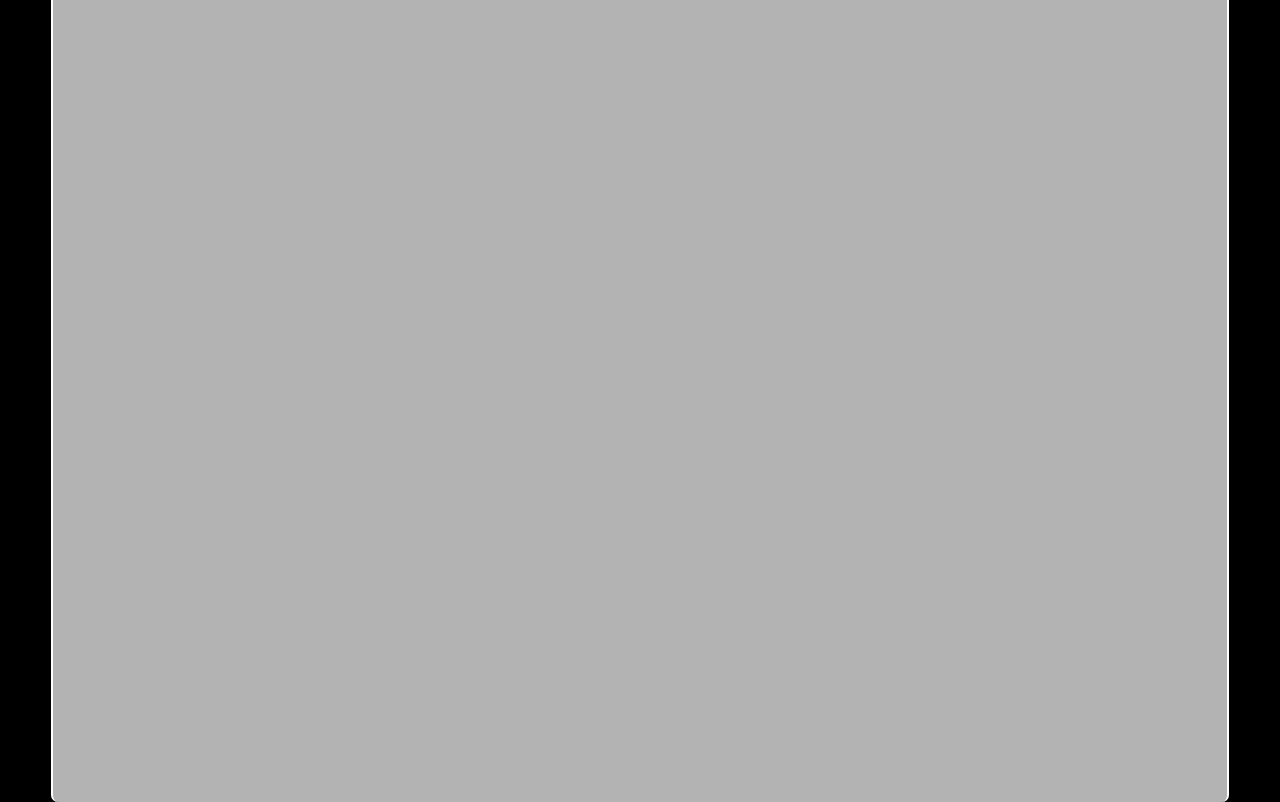
<file: landinggottabe.html>
<!DOCTYPE html>
<html lang="en">
<head>
    <meta charset="UTF-8">
    <meta http-equiv="X-UA-Compatible" content="IE=edge">
    <meta name="viewport" content="width=device-width, initial-scale=1.0">
    <link rel="stylesheet" href="https://use.fontawesome.com/releases/v5.15.4/css/all.css" integrity="sha384-DyZ88mC6Up2uqS4h/KRgHuoeGwBcD4Ng9SiP4dIRy0EXTlnuz47vAwmeGwVChigm" crossorigin="anonymous">
    <link rel="stylesheet" href="./styles1.css">
    <link rel="preconnect" href="https://fonts.googleapis.com">
    <link rel="preconnect" href="https://fonts.googleapis.com">
    <link rel="preconnect" href="https://fonts.gstatic.com" crossorigin>
    <link href="https://fonts.googleapis.com/css2?family=Amatic+SC&family=Satisfy&display=swap" rel="stylesheet">
    <link href='https://fonts.googleapis.com/css?family=IBM+Plex+Mono:400,500,700' rel="stylesheet">
    <link rel="apple-touch-icon" sizes="180x180" href="/apple-touch-icon.png">
    <link rel="icon" type="image/png" sizes="32x32" href="/favicon-32x32.png">
    <link rel="icon" type="image/png" sizes="16x16" href="/favicon-16x16.png">
    <link rel="manifest" href="/site.webmanifest">
    <title>Clam Records</title>
</head>
<body>
    <div class="navbar" id="myTopNav">
        <!-- <a href="./index.html" class="active">Home</a>
        <a href="./releases.html">Releases</a>
        <a href="./gallery.html">Gallery</a>
        <a href="./contact.html">Contact</a>
        <a href="./merch.html">Merch</a>
        <a href="javascript:void(0);" class="icon" onclick="myFunction()">
            <i class="fa fa-bars"></i>
            </a> -->


    </div>

    <div class="main">



            <div class="inner-main">

<div class="logo-holder">
    <img class="invert-pic" style="width: 60px; padding: 10px;" src="./images/CLAM RECORDS NO BG PS.png" alt="labellogo">
    <p>LISTEN / DOWNLOAD</p>
</div>

            <div class="content-holder-landing">
                <div class="release-pic-landing">
                    <div >
                    <a href="#">
                        <img class="artwork" src="./images/WhatsApp Image 2024-05-08 at 21.05.26 (1).jpeg">
                    </a>
                    </div>

                    <div id="cunt">
                    <a id="spotify-btn" onclick="spotty()" href="#" target="_blank">
                        <img class="landing-link" src="images/spotify landing.png" alt="http://www.higheq.net/splash/FR002/images/spotify.png">
                    </a>
                    <br>
                    <a href="https://www.beatport.com/release/gotta-be-dark/4583022" target="_blank">
                        <img class="landing-link" src="images/beatport landing.png" alt="http://www.higheq.net/splash/FR002/images/beatport.png">
                    </a>
                    <br>
                    <a href="#" target="_blank">
                        <img class="landing-link"src="images/apple landing.png" alt="">
                    </a>
                    <br>
                    <a href="#" target="_blank">
                        <img class="landing-link"src="images/juno landing.png" alt="">
                    </a>
                    <p id="quote-para"></p>
                </div>




                </div>


            </div>




            </div>

    </div>



    
</body>

<script src="./app.js"></script>
<!-- Meta Pixel Code -->
<script>
    !function(f,b,e,v,n,t,s)
    {if(f.fbq)return;n=f.fbq=function(){n.callMethod?
    n.callMethod.apply(n,arguments):n.queue.push(arguments)};
    if(!f._fbq)f._fbq=n;n.push=n;n.loaded=!0;n.version='2.0';
    n.queue=[];t=b.createElement(e);t.async=!0;
    t.src=v;s=b.getElementsByTagName(e)[0];
    s.parentNode.insertBefore(t,s)}(window, document,'script',
    'https://connect.facebook.net/en_US/fbevents.js');
    fbq('init', '203513021838628');
    fbq('track', 'PageView');
  </script>
  <script>
      (spotty ()={
          return:
          fbq('trackCustom')
      });
  </script>
  <noscript><img height="1" width="1" style="display:none"
    src="https://www.facebook.com/tr?id=203513021838628&ev=PageView&noscript=1"
  /></noscript>
  <!-- End Meta Pixel Code -->
</html>
</file>
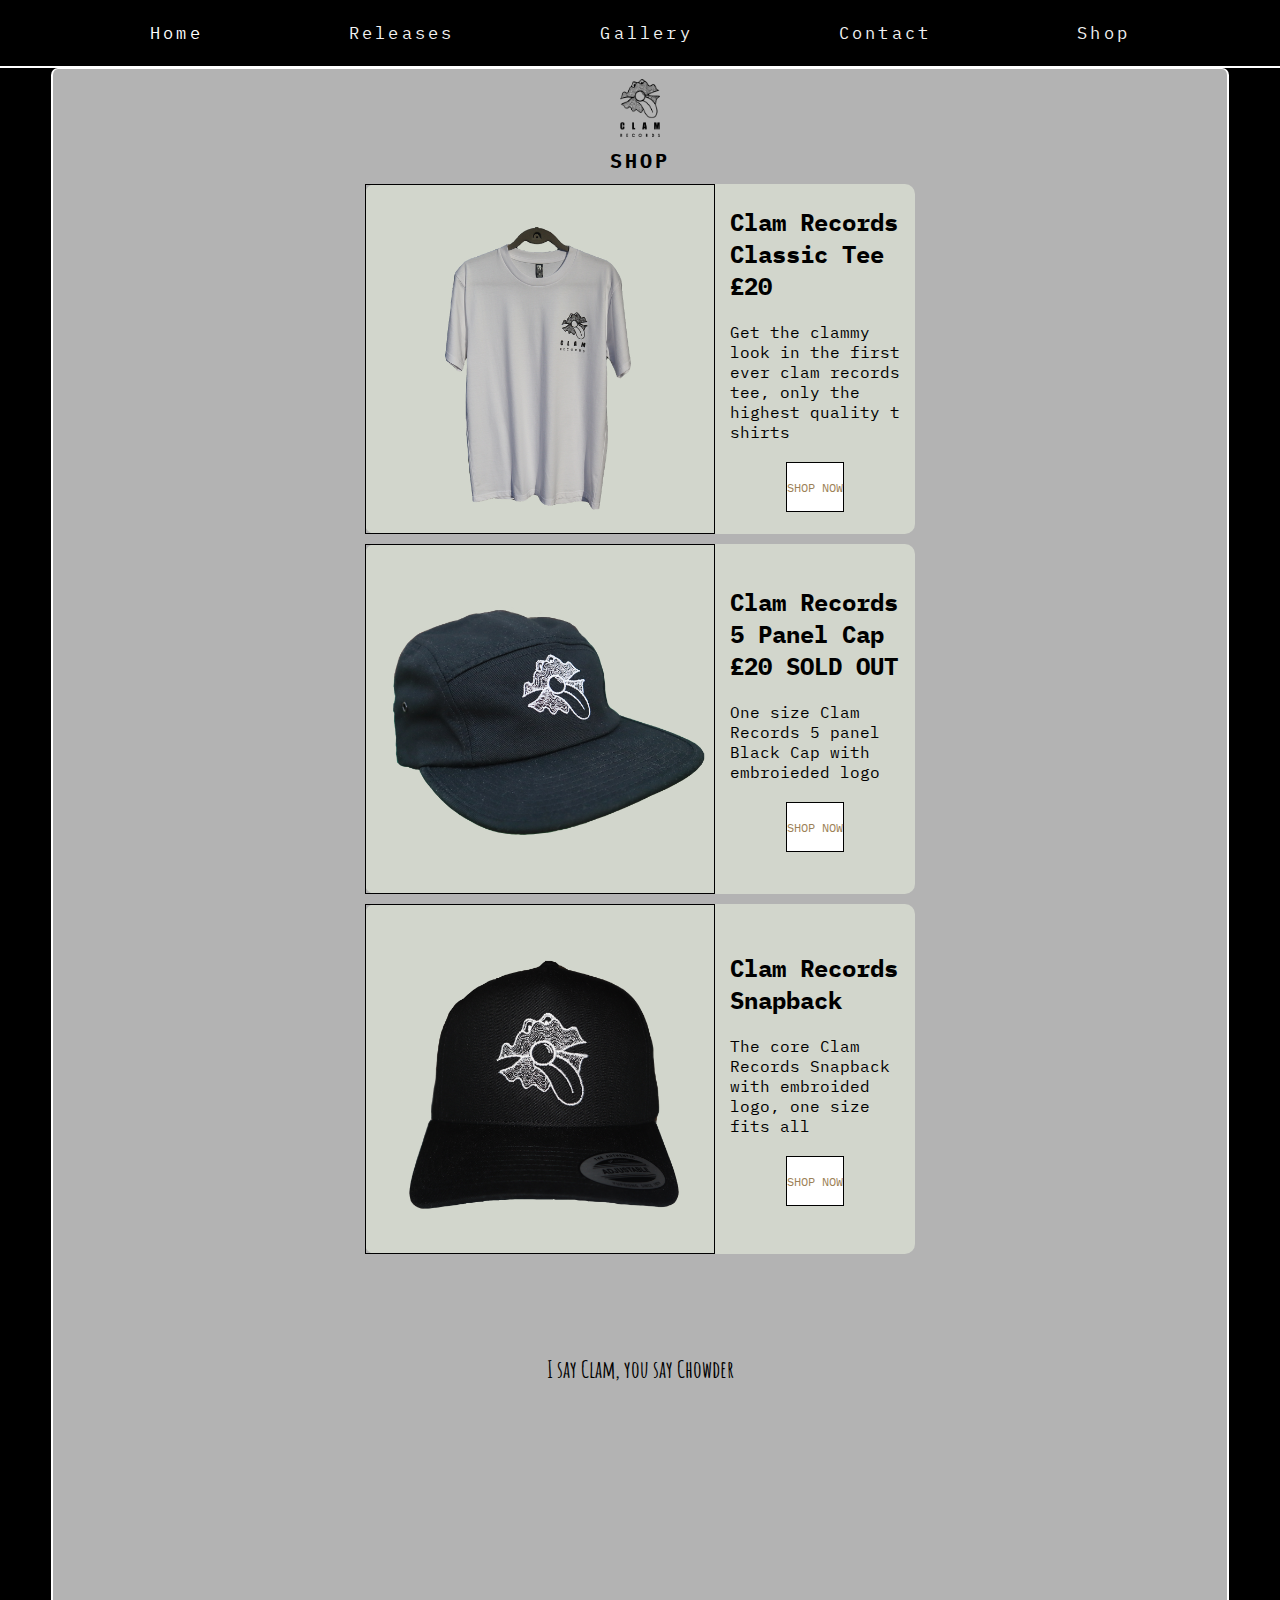
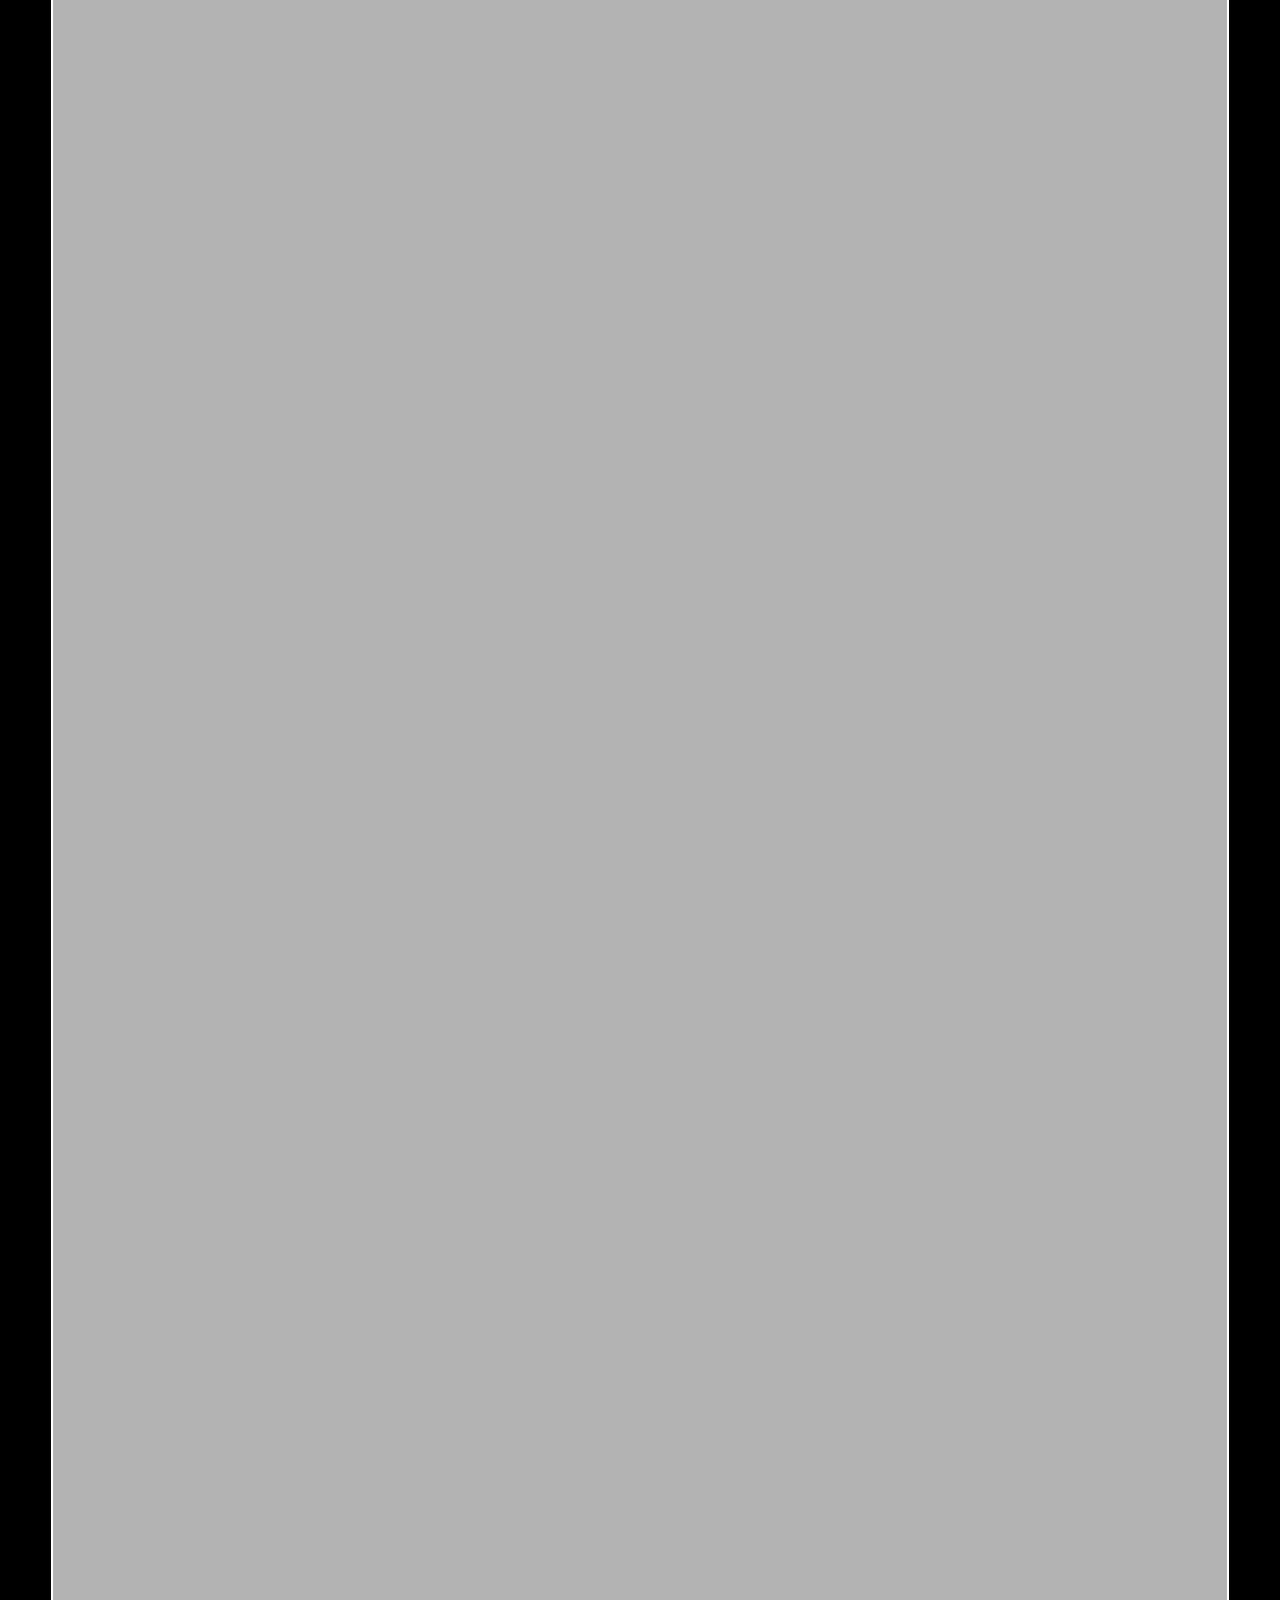
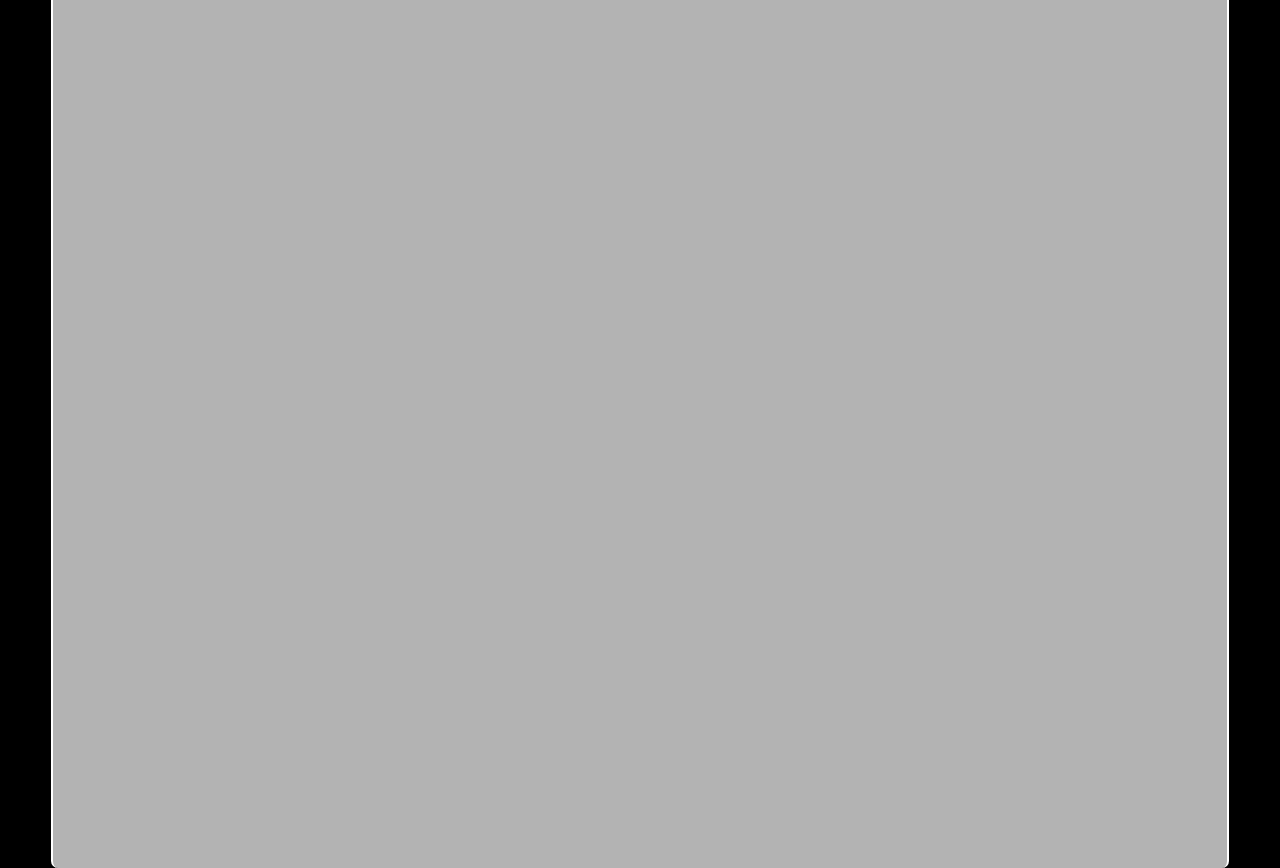
<file: merch.html>
<!DOCTYPE html>
<html lang="en">
<head>
    <meta charset="UTF-8">
    <meta http-equiv="X-UA-Compatible" content="IE=edge">
    <meta name="viewport" content="width=device-width, initial-scale=1.0">
    <link rel="stylesheet" href="https://use.fontawesome.com/releases/v5.15.4/css/all.css" integrity="sha384-DyZ88mC6Up2uqS4h/KRgHuoeGwBcD4Ng9SiP4dIRy0EXTlnuz47vAwmeGwVChigm" crossorigin="anonymous">
    <link rel="stylesheet" href="./styles1.css">
    <link rel="preconnect" href="https://fonts.googleapis.com">
    <link rel="preconnect" href="https://fonts.googleapis.com">
    <link rel="preconnect" href="https://fonts.gstatic.com" crossorigin>
    <link href="https://fonts.googleapis.com/css2?family=Amatic+SC&family=Satisfy&display=swap" rel="stylesheet">
    <link href='https://fonts.googleapis.com/css?family=IBM+Plex+Mono:400,500,700' rel="stylesheet">
    <link rel="apple-touch-icon" sizes="180x180" href="/apple-touch-icon.png">
    <link rel="icon" type="image/png" sizes="32x32" href="/favicon-32x32.png">
    <link rel="icon" type="image/png" sizes="16x16" href="/favicon-16x16.png">
    <link rel="manifest" href="/site.webmanifest">
    <title>Clam Records</title>
</head>
<body>
    <div class="navbar" id="myTopNav">
        <a href="./index.html" class="active">Home</a>
        <a href="./releases.html">Releases</a>
        <a href="./gallery.html">Gallery</a>
        <a href="./contact.html">Contact</a>
        <a href="./merch.html">Shop</a>
        <a href="javascript:void(0);" class="icon" onclick="myFunction()">
            <i class="fa fa-bars"></i>
            </a>


    </div>

    <div class="main">



        <div class="inner-main">


                <div class="logo-holder">
                    <img class="invert-pic" style="width: 60px; padding: 10px;" src="./images/CLAM RECORDS NO BG PS.png" alt="labellogo">
                    <p>SHOP</p>
                </div>
            <div class="merch-holder">
                <div class="product-card">
                    <img id="tee"  src="./images/merch clam tee front sun.png" alt="picture of a clam">
                    <img id="back-tee" src="./images/merch clam tee back sun.png" alt="">
                    <div class="product-card-price">
                        <form id="form" action="">
                            <h2>Clam Records Classic Tee £20</h2>
                            <p>Get the clammy look in the first ever clam records tee, only the highest quality t shirts</p>
                            <!-- <label for="size">Size</label>
                            <select placeholder="select" required name="size" id="size">
                                <option value="Medium">Medium</option>
                                <option value="Large">Large</option>
                                <option value="ExtraLarge">Extra Large</option>
                            </select>
                            <label for="color">Color</label>
                            <select placeholder="select" required name="color" id="color">
                                <option value="White">White</option>
                            </select>
                            <a href="">view size chart</a> -->
                            <!-- <label for="button"></label>
                            <input id="button" type="submit"> -->
                            <button class="cta_button"><a href="https://clam-records.myshopify.com/products/clam-records-essential-tee-white">Shop now</a></button>
                        </form>
                        
                    </div>
            </div>
                    <div class="merch-holder">
                        <div class="product-card">
                                <img class="shop-pics" src="./images/merch 5 panel 2 (1).png" alt="picture of a clam">
                            <div class="product-card-price">
                                <form id="form" action="">
                            <h2>Clam Records 5 Panel Cap £20 SOLD OUT</h2>
                            <p>One size Clam Records 5 panel Black Cap with embroieded logo</p>
                            <!-- <label for="size">Size</label>
                            <select placeholder="select" required name="size" id="size">
                                <option value="">One Size</option>
                            </select>
                            <label for="color">Color</label>
                            <select placeholder="select" required name="color" id="color">
                                <option value="black">Black</option>
                            </select>
                            <a href="">view size chart</a> -->
                            <button class="cta_button"><a href="https://clam-records.myshopify.com/products/clam-records-essential-tee-white">Shop now</a></button>
                            </form>
                        
                            </div>
                    
                    </div>
                    <div class="merch-holder">
                        <div class="product-card">
                                <img class="shop-pics" src="./images/merch snapback.png" alt="picture of a clam">
                            <div class="product-card-price">
                                <form id="form" action="">
                            <h2>Clam Records Snapback</h2>

                            <p>The core Clam Records Snapback with embroided logo, one size fits all</p>
                            <!-- <label for="size">Size</label>
                            <select placeholder="select" required name="size" id="size">
                                <option value="OneSize">One Size</option>
                            </select>
                            <label for="color">Color</label>
                            <select placeholder="select" required name="color" id="color">
                                <option value="black">Black</option>
                            </select>
                            <a href="">view size chart</a> -->
                            <button class="cta_button"><a href="https://clam-records.myshopify.com/products/clam-records-essential-tee-white">Shop now</a></button>
                            </form>
                        
                            </div>
                    
                    </div>

            <p id="quote-para"></p>

        </div>

    </div>



    
</body>

<script src="./app.js"></script>
<!-- Meta Pixel Code -->
<script>
    !function(f,b,e,v,n,t,s)
    {if(f.fbq)return;n=f.fbq=function(){n.callMethod?
    n.callMethod.apply(n,arguments):n.queue.push(arguments)};
    if(!f._fbq)f._fbq=n;n.push=n;n.loaded=!0;n.version='2.0';
    n.queue=[];t=b.createElement(e);t.async=!0;
    t.src=v;s=b.getElementsByTagName(e)[0];
    s.parentNode.insertBefore(t,s)}(window, document,'script',
    'https://connect.facebook.net/en_US/fbevents.js');
    fbq('init', '203513021838628');
    fbq('track', 'PageView');
  </script>
  <noscript><img height="1" width="1" style="display:none"
    src="https://www.facebook.com/tr?id=203513021838628&ev=PageView&noscript=1"
  /></noscript>
  <!-- End Meta Pixel Code -->
</html>
</file>
<file: styles1.css>
* {
    padding: 0;
    margin: 0;
    box-sizing: border-box;
}


body {
	font-family: IBM Plex Mono;
}

.main {
    background-color: #000000;
    width: 100vw;
    height: 100%;
    display: flex;
    align-items: center;
    justify-content: center;

}

.inner-main {
    background-color: #b3b3b3;
    width: 92vw;
    height: 4000px;
    border-left: 2px solid rgb(255, 255, 255);
    border-right: 2px solid rgb(255, 255, 255);
    border-top: 0.5px solid white;
    border-radius: 7px;
    display: flex;
    align-items: center;
    justify-content: flex-start;
    flex-direction: column;
}

.inner-main iframe {
    max-width: 90vw;
    padding-bottom: 20px;
}

.inner-main h3 a {
    color: #E8630A;
    letter-spacing: normal;
}
/* .main-dark {
    background-color: #000000;
    width: 100vw;
    height: 100vh;
    display: flex;
    align-items: center;
    justify-content: center;
} */

.navbar {
    width: 100vw;
    
    background-color: #000000;
    display: flex;
    align-items: center;
    justify-content: space-evenly;
    position: sticky;
    border-bottom: 2px solid white;
    z-index: 1;
    overflow: hidden;
    padding-right: 20px;
    padding-left: 20px;
}

.navbar a:hover {
    background-color: #035397;
    /* color: black; */
}

.navbar .icon {
    display: none;
    font-size: 2rem;
    
}

.navbar a {
    margin-top: 0.5rem;
    margin-bottom: 0.5rem;
    /* margin: auto; */
    float: left;
    display: block;
    color: #f2f2f2;
    text-align: center;
    padding: 14px 16px;
    text-decoration: none;
    font-size: 17px;
    display: block;
}

.navbar i {
    margin: 0;
    padding: 0;
}

.navbar a.active {
    /* background-color: #035397; */

    color: white;
}

a {
    text-decoration: none;
    color: white;
    letter-spacing: 0.2rem;
    
}

#quote-para {
    font-family: 'Amatic SC', cursive;
    font-weight: 700;
    font-size: 1.5rem;
    padding-top: 100px;
    animation: appear 1s 0s;
    justify-content: flex-end;
}

.highlight {
    width: 90vw;
    height: 82vh;
    display: block;
    object-fit: contain;
    
}


.landing-links {
    width: 100px;
    display: flex;
    justify-content: center;
    align-items: center;

    
}

.table-2 {
    width: 100px;
}

.landing-link {


    justify-content: center;
    max-width: 300px;





}
.release-pic {
    width: 303px;
    height: 335px;
    display: flex;
    /* margin: auto; */
    justify-content: center;
    align-items: center;
    /* margin: 10px; */
    object-fit: cover;
    box-shadow: rgba(0, 0, 0, 0.3) 0px 19px 38px, rgba(0, 0, 0, 0.22) 0px 15px 12px;
    transition: all .2s ease-in-out;
    background-color: #FC4F4F;
    margin: 25px;
    border-radius: 10px;
    

    
}

.release-pic img {
    border-radius: 10px 10px 0 0;
}

.content-holder {
    display: flex;
    flex-wrap: wrap;
    justify-content: center;
}

.content-holder p {
    padding: 5px;
    transition: all .2s ease-in-out;
    text-shadow: -1px -1px 0 #000, 1px -1px 0 #000, -1px 1px 0 #000, 1px 1px 0 #000;
}

.content-holder p:hover {
    transform: scale(1.1);

}

.logo-holder p {
    font-size: 20px;
    font-weight: 700;
    letter-spacing: 0.2rem;
}

.logo-holder img {
    margin: auto;
    
}

.release-pic:hover {
    transform: scale(1.1);

}

.release-pic a i {
    padding-bottom: 0.2px;
    padding-left: 2px;


}

.content-holder-landing {
    padding-top: 0;
    margin-top: 0;
    display: flex;
    justify-content: center;
    align-items: center;
}

.logo-holder {
    display: block;
}

.artwork {
    width: 100%;
    object-fit: cover;

    margin-bottom: 40px;
    justify-content: center;
    align-items: center;

    display: block;

}

#cunt {
    display: flex;
    flex-direction: column;
    justify-content: center;
    align-items: center;
}


.release-pic-landing {
    width: 88vw;
    height: 88vh;
    margin: auto;
    justify-content: center;
    align-items: center;
    padding: 5px;

    
}

.logo {
    width: 150px;
    border: 1px solid black;
    margin: 40px;
    animation: appear 1s 0s;
    margin-top: 60px;
    padding: 10px;
}

#gallery {
    display: flex;
    flex-direction: row;
    flex-wrap: wrap;
    align-items: center;
    justify-content: center;

}

.gallery-pics {
    max-width: 300px;
    padding: 5px;
}

.shop-pics {
    max-width: 350px;
    border: 1px solid black;
}

.shop-pics-back {
    max-width: 350px;
    border: 1px solid black;
    display: flex;
}

.merch-holder {
    display: flex;
    flex-direction: column;
    justify-content: center;
    margin: 10px;
    align-items: center;
}

#form {
    display: flex;
    flex-direction: column;
    justify-content: center;
}

.product-card {
    background-color: rgba(247, 254, 234, 0.457);
    display: flex;
    flex-direction: row;
    border-radius: 10px;
}

.product-card-price {
    /* background-color: rgba(247, 254, 234, 0.457); */
    width: 200px;
    padding: 15px;
    display: flex;
    border-radius: 0 10px 10px 0;
    flex-wrap: wrap;
}

.product-card-price h2 {
    padding-bottom: 20px;
}

.product-card-price p {
    padding-bottom: 20px;
}

.product-card-price label {
    padding: 5px;
}

.product-card-price a {
    color: rgb(157, 130, 87);
    letter-spacing: normal;
    font-size: 12px;
    align-self: center;
    padding-top: 5px;
}

.other-tee {
    display: none;
    z-index: 1;
}

#tee {
    /* display: flex; */
    max-width: 350px;
    border: 1px solid black;
    cursor: pointer;
}

.tee {
    display: none;
}

#back-tee {
    display: none;
    max-width: 350px;
    border: 1px solid black;
    cursor: pointer;
}


.button {
    margin: 10px;
    width: 100px;
    align-items: center;
    justify-content: center;
    align-self: center;
}

.invert-pic {
    width: 150px;
    margin: 40px;
    /* background-image: url(./images/CLAM\ RECORDS_n_boo_nb.jpg); */
    display: flex;
    animation: appear 1s 0s;

}

.content-holder a {
    font-size: 1.5rem;
}

.cta_button {
	grid-column: 1 / -1;
	grid-row: 4 / 5; 
	cursor: crosshair;
	background-color: white;
	border: 1px black solid;
	height: 50px;
	text-transform: uppercase;
	font-family: IBM Plex Mono;
	align-self: center;
	transition: transform 200ms ease, box-shadow 200ms ease, background-color 500ms ease;
}

.cta_button:hover {
	box-shadow: 4px 4px .2px rgba(0,0,0,1);
  transform: translateX(-5px) translateY(-3px);
	background-color: #F8D800;
}


.BUTTON_WXJ {
    background: #E8630A;
    background-image: -webkit-linear-gradient(top, #FCD900, #E4B779);
    background-image: -moz-linear-gradient(top, #E8630A, #E4B779);
    background-image: -ms-linear-gradient(top, #E8630A, #E4B779);
    background-image: -o-linear-gradient(top, #E8630A, #E4B779);
    background-image: -webkit-gradient(to bottom, #FCD900, #E4B779);
    -webkit-border-radius: 16px;
    -moz-border-radius: 16px;
    border-radius: 5px;
    color: #000000;
    font-family: Helvetica;
    font-size: 12px;
    font-weight: 800;
    padding: 8px;
    -webkit-box-shadow: 0 1px 20px 0 #000000; 
    -moz-box-shadow: 0 1px 20px 0 #000000; 
    box-shadow: 0 1px 20px 0 #000000;
    text-shadow: 1px 1px 20px #000000;
    border: solid #000000 2px;
    text-decoration: none;
    display: inline-block;
    cursor: pointer;
    text-align: center;
 }
 
 .BUTTON_WXJ:hover {
    border: solid #edbb33 1px;
    background: #f0dc2e;
    /* background-image: -webkit-linear-gradient(top, #BCD825, #00C7FC);
    background-image: -moz-linear-gradient(top, #BCD825, #00C7FC);
    background-image: -ms-linear-gradient(top, #BCD825, #00C7FC);
    background-image: -o-linear-gradient(top, #BCD825, #00C7FC);
    background-image: -webkit-gradient(to bottom, #BCD825, #00C7FC);
    transition: ease-in-out;

    text-decoration: none;
 }; */
}

@keyframes appear {
    0% {opacity: 0;}
    100% {opacity: 1;}
}

@media screen and (min-width: 1200px) {
    .release-pic-landing {
        max-width: 1200px;
    }
}



@media screen and (max-width: 700px) {
.navbar a:not(:first-child) {display: none;}
.navbar a.icon {
    /* align-self: flex-end; */
    display: block;
    float: right;
}

.navbar {
    width: 100vw;
    
    background-color: #000000;
    /* display: flex; */
    display: block;
    align-items: center;
    justify-content: space-evenly;
    position: sticky;
    border-bottom: 2px solid white;
    z-index: 1;
    overflow: hidden;
    padding-right: 20px;
    padding-left: 20px;
}
.highlight {
    object-fit: cover;
    max-height: 500px;

}
.inner-main .logo {
    width: 100px;
    margin: 10px;
}
    }
    .invert-pic {
        width: 130px;
    }


@media screen and (max-width: 700px) {
    .navbar.responsive {position: relative;}
    .navbar.responsive a.icon {
        position: absolute;
        right: 0;
        top: 0;
        

    }
    /* .navbar.responsive a.icon {

        float: none;
        display: flex;
        flex-direction: row;
        text-align: left;
        z-index: 2;

    } */
    
        .content-holder {
            display: block;
        }

        .product-card {
            background-color: rgba(247, 254, 234, 0.457);
            display: flex;
            flex-direction: column;
            border-radius: 10px;
            width: 350px;
            justify-content: center;
            align-items: center;

        }

        .product-card-price {
            width: 350px;
            padding: 15px;
            display: flex;
            flex-direction: row;
            border-radius: 0 10px 10px 0;
            flex-wrap: wrap;
            justify-content: center;
            align-items: center;
        }

        .navbar.responsive a {
    float: none;
    display: block;
    text-align: left;
    z-index: 1;

    /* position: sticky; */
    
    }

        
    };
</file>
